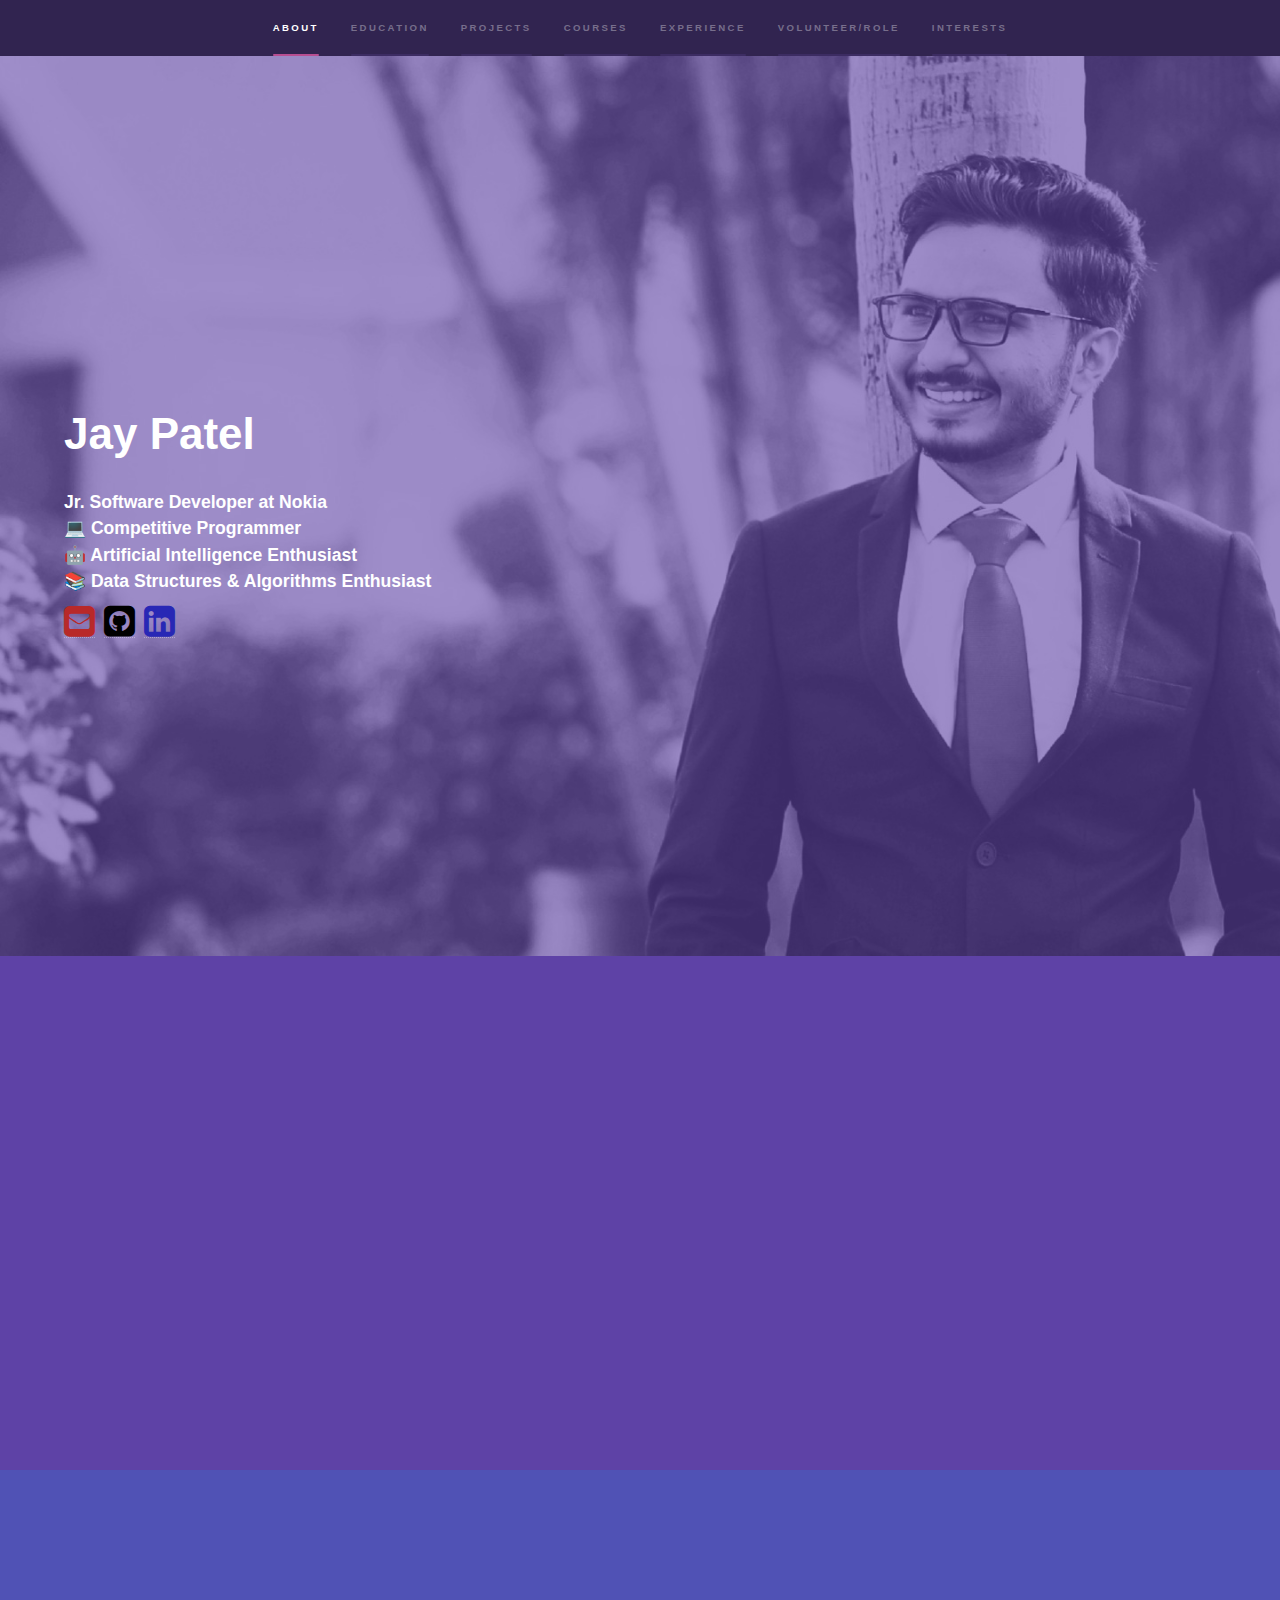
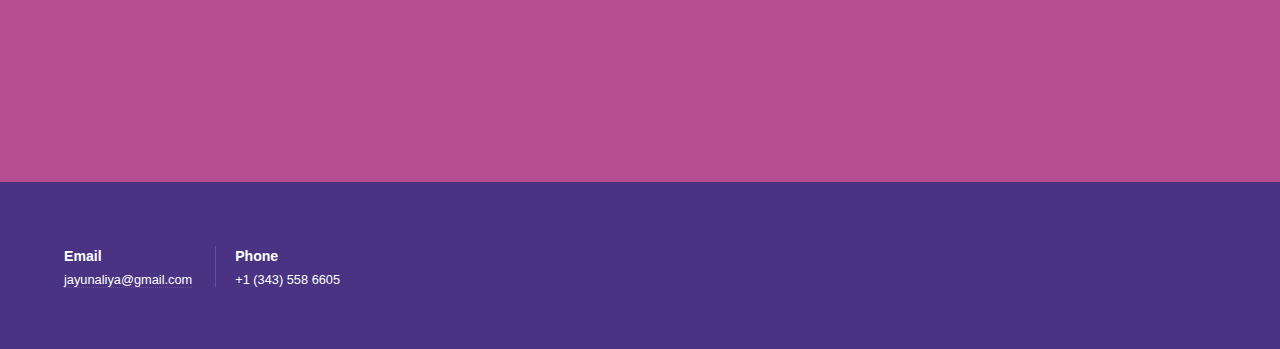
<file: index.html>
<!DOCTYPE HTML>
<html>

<head>
	<title>Jay Patel - Portfolio</title>
	<meta charset="utf-8" />
	<meta name="title" property="og:title" content="Jay Patel's Portfolio">
	<meta property="og:type" content="Website">
	<meta name="image" property="og:image" content="https://i.imgur.com/3pm0kuc.png">
	<meta name="description" property="og:description"
		content="This is the Website for Jay Patel's Portfolio. Describes all about Jay Patel and his passion towards learning about Computer Science and Engineering. GitHub is used to publish this site. Jay Patel 07 Portfolio, Jack Portfolio, Jay Patel Portfolio, Jack 07 Portfolio, Jay Chetan Patel Portfolio Website ">
	<meta name="author" content="Jay Patel">
	<meta name="viewport" content="width=device-width, initial-scale=1, user-scalable=no" />
	<meta name="google-site-verification" content="whkKDbLlK1SXu4z_d0JpOSmaoQ_s_JD3eCW6ClsEwMo" />
	<link rel="stylesheet" href="assets/css/main.css" />
	<link rel="icon" href="jay.jpg" type="image/jpg" sizes="13x16">
	<link rel="stylesheet" href="https://cdnjs.cloudflare.com/ajax/libs/font-awesome/4.7.0/css/font-awesome.min.css">
	<noscript>
		<link rel="stylesheet" href="assets/css/noscript.css" />
	</noscript>
</head>

<body class="is-preload">

	<!-- Sidebar -->
	<section id="sidebar">
		<div class="inner">
			<nav>
				<ul>
					<li><a href="#intro">About</a></li>
					<li><a href="#five">Education</a></li>
					<li><a href="#one">Projects</a></li>
					<li><a href="#two">Courses</a></li>
					<li><a href="#three">Experience</a></li>
					<li><a href="#four">Volunteer/Role</a></li>
					<li><a href="#six">Interests</a></li>
				</ul>
			</nav>
		</div>
	</section>

	<!-- Wrapper -->
	<div id="wrapper">

		<!-- Intro -->
		<section id="intro" class="wrapper style1 fullscreen fade-up">
			<div class="inner">
				<h1>Jay Patel</h1>
				<h3>Jr. Software Developer at Nokia <br>💻 Competitive Programmer <br>🤖 Artificial Intelligence Enthusiast <br>📚 Data Structures & Algorithms Enthusiast</h3>
				<a href="mailto:jayunaliya@gmail.com"><i class="fa fa-envelope-square"
						style="font-size:36px;color:rgb(184, 41, 41);"></i></a>&nbsp;
				<a href="https://github.com/jay-patel-07"><i class="fa fa-github-square" style="font-size:36px; color:black"></i></a>&nbsp;
				<a href="https://www.linkedin.com/in/jay-chetan-patel"><i class="fa fa-linkedin-square"
						style="font-size:36px; color:rgb(40, 40, 181);"></i></a>
				
			</div>
		</section>
		<!-- educ -->
		<section id="five" class="wrapper style1 fade-up">
			<div class="inner">

				<div class="container">
					<div id="timeline-content">

						<ul class="timeline">
							<li class="event" data-date="65Million B.C.">
								<h3>University of Ottawa (uOttawa), Ottawa, Canada </h3>
								<h4>Master of Computer Science</h4>
								<p>September 2022 - April 2024 </p>
								<ul>
									<li>
										<b>CGPA: 9.30 / 10.00</b>
										
									</li>
									
								</ul>
							</li>
							<li class="event" data-date="65Million B.C.">
								<h3>Pandit Deendayal Energy University, Gandhinagar, India (formerly PDPU)</h3>
								<h4>B.Tech. in Computer Engineering </h4>
								<p>August 2018 - June 2022</p>
								<ul>
									
									<li>
										<b>CPI: 9.65 / 10.00</b>
										<br>
										<b>Completed Courses like:</b> Calculus, DBMS, Operating Systems, Data Structures & Algorithms,
										AI, ML, NLP, Computer Vision.
											</li>
								</ul>
							</li>
							</li>
						</ul>
					</div>
				</div>
		</section>

		<!-- One -->
		<section id="one" class="wrapper style2 spotlights">
			<!--<section>
				<div class="content">
					<div class="inner">
						<h2>Comparative Analysis of APDCBT vs DCT</h2>
						<p>Implemented and analysed various hybrid frequency domain techniques, especially APDCBT and
							DCT. <br> (Aug 2021 - Dec 2021)</p>
						<ul class="actions">
							<li><a href="dw.html" class="button">View Project</a></li>
						</ul>
					</div>
				</div>
			</section>-->
			<section>
				<div class="content">
					<div class="inner">
						<h2>Visualisation and Analysis of Meta-heuristic search algorithms for the ATSP</h2>
						<p>Applied First Ascent, Steepest Ascent Hill Climbing, Simulated Annealing, and Genetic Algorithm on Asymmetric Travelling Salesman Problem with 2-node transformation to compare the results.<br> (Sep 2022 - Dec 2022)</p>
						<ul class="actions">
							<li><a href="atsp.html" class="button">View Project</a></li>
						</ul>
					</div>
				</div>
			</section>
			
			<section>
				<div class="content">
					<div class="inner">
						<h2>Event Detection using Social Media (Twitter) Text</h2>
						<p>Incorporated text segmentation, bursty segment extraction, and clustering to summarize events.<br> (Sep 2022 - Dec 2022)</p>
						<ul class="actions">
							<li><a href="EventDetection.htm" class="button">View Project</a></li>
						</ul>
					</div>
				</div>
			</section>
			<section>
					<div class="content">
						<div class="inner">
							<h2>Online Chat App</h2>
							<p>Engineered real-time MERN chat app with authentication, group/individual messaging, and live updates using Socket.IO.<br> (Jul 2022 - Aug 2022)</p>
							<ul class="actions">
								<li><a href="chatapp.html" class="button">View Project</a></li>
							</ul>
						</div>
					</div>
				</section>
			
				<section>
				<div class="content">
					<div class="inner">
						<h2>Home Automation Using Hand Gestures</h2>
						<p>Made to ease the life of disabled people, as the user can switch on/off the electrical
							appliances in the home by showing the specific gestures.<br> (Jul 2021 - Oct 2021)</p>
						<ul class="actions">
							<li><a href="iot.html" class="button">View Project</a></li>
						</ul>
					</div>
				</div>
			</section>

			<section>
				<div class="content">
					<div class="inner">
						<h2>Handwritten ⇔ Text Conversion</h2>
						<p>Converts human handwriting to text by using trained CNN model; while for the other version,
							text can be transformed to handwritten form with the help of JavaScript.<br> (Jan 2021 - Apr
							2021)</p>
						<ul class="actions">
							<li><a href="Text&Hand.html" class="button">View Project</a></li>
						</ul>
					</div>
				</div>
			</section>


			<section>
				<div class="content">
					<div class="inner">
						<h2>Visualization of OS Algorithms</h2>
						<p>Implementation of Page Replacement and Disk Scheduling Algorithms used in Operating
							Systems.<br> (Aug 2020 - Dec 2020)</p>
						<ul class="actions">
							<li><a href="OS.html" class="button">View Project</a></li>
						</ul>
					</div>
				</div>
			</section>
			<section>
				<div class="content">
					<div class="inner">
						<h2>Lake City Data Collector</h2>
						<p>It is the website of society named Avadh Lake City, Surat, India. Mainly used to fetch the
							data (like phone number, DOB, Blood Group, and many more) of all the people who are
							currently present in the society.<br> (Aug 2020 - Dec 2020)</p>
						<ul class="actions">
							<li><a href="LakeCity.html" class="button">View Project</a></li>
						</ul>
					</div>
				</div>
			</section>
			<section>
				<div class="content">
					<div class="inner">
						<h2>Shortest Path Finding Visualizer</h2>
						<p>An application of unweighted Dijkstra's Algorithm. It visualizes the shortest path between
							the start and end points, even though there are walls in the middle.<br> (Jun 2020 - Jun
							2020)</p>
						<ul class="actions">
							<li><a href="PathFinder.html" class="button">View Project</a></li>
						</ul>
					</div>
				</div>
			</section>
		</section>

		<!-- Two -->
		<section id="two" class="wrapper style3 fade-up">
			<div class="inner">
				<div class="features">
					<section>
						<span class="icon solid major fa-code"></span>
						<h3>Software Engineering Virtual Experience</h3>
						<p> An online course on Forage offered by JPMorgan Chase & Co. <br>(Dec 2021 - Dec 2021) <br><a
								href="https://insidesherpa.s3.amazonaws.com/completion-certificates/J.P.%20Morgan/R5iK7HMxJGBgaSbvk_JPMorgan%20Chase_u5boDPS8rBBArS6Re_1640250206587_completion_certificate.pdf">
								View Certificate </a></p>
					</section>
					<section>
						<span class="icon solid major fa-code"></span>
						<h3>Algorithmic Toolbox</h3>
						<p> An online course on Coursera offered by UC San Diego. <br>(Sep 2021 - Aug 2021) <br><a
								href="https://coursera.org/share/c74d96be9af952948fd66ec2e6498aef"> View Certificate
							</a></p>
					</section>

					<section>
						<span class="icon solid major fa-code"></span>
						<h3>Data Structures</h3>
						<p>An online course on Coursera offered by UC San Diego. <br>(Aug 2021 - Aug 2021) <br><a
								href="https://coursera.org/share/6fb0b3cf10fd6d565e24f7bb174eceee"> View Certificate
							</a></p>
					</section>

					<section>
						<span class="icon solid major fa-code"></span>
						<h3>The Joy of Computing using Python</h3>
						<p>NPTEL online course offered by Indian Institute of Technology (IIT), Madras, India. <br>(Jan
							2020 - Apr 2020) <br><a
								href="https://nptel.ac.in/noc/Ecertificate/?q=NPTEL20CS35S1PC176625"> View Certificate
							</a></p>
					</section>
					<section>
						<span class="icon solid major fa-code-branch"></span>
						<h3>Internet of Things (IoT)</h3>
						<p>An offline capsule course offered at Pandit Deendayal Energy University (PDEU), Gandhinagar,
							India. <br>(Nov 2019 - Nov 2019) <br><a href="Files/iot.pdf"> View Certificate </a></p>
					</section>
					<section>
						<span class="icon solid major fa-database"></span>
						<h3>Standard Query Language (SQL)</h3>
						<p>An online course offered by Stanford University, USA. <br> (Nov 2019 - Nov 2019)<br><a
								href="Files/sql.jpg"> View Certificate </a></p>
					</section>

				</div>
			</div>
		</section>

		<!-- Three -->
		<section id="three" class="wrapper style1 fade-up">
			<div class="inner">
				<div class="table-wrapper">
					<table>
						<thead>
							<tr>
								<th>Title</th>
								<th>Organization</th>
								<th>Duration</th>
							</tr>
						</thead>
						<tbody>
							<tr>
								<td>Jr. Software Developer</td>
								<td>Nokia, Ottawa, Canada</td>
								<td>Jun 2024 - Present</td>
							</tr>
							<tr>
								<td>Software Developer CO-OP/Intern</td>
								<td>Nokia, Ottawa, Canada</td>
								<td>Sep 2023 - Apr 2024</td>
							</tr>
							<tr>
								<td>Research Assistant (CO-OP)</td>
								<td>The Lessard Lab (University of Ottawa), Ottawa, Canada</td>
								<td>Apr 2023 - Aug 2023</td>
							</tr>
							<tr>
								<td>Full Stack Java Developer Intern</td>
								<td>Finlogic Technologies Pvt. Ltd. (NJ Group), Surat, India</td>
								<td>Jan 2022 - May 2022</td>
							</tr>
							<tr>
								<td>Research Intern</td>
								<td>Pandit Deendayal Energy University, Gandhinagar, India</td>
								<td>Aug 2021 - Dec 2021</td>
							</tr>
							<tr>
								<td>Software Developer Intern <br></td>
								<td>OpsHub Technologies Pvt. Ltd., Ahmedabad, India</td>
								<td>May 2021 - Jul 2021</td>
							</tr>
						</tbody>
					</table>
				</div>
			</div>
		</section>

		<!-- four -->
		<section id="four" class="wrapper style2 fade-up">
			<div class="inner">
				<div class="table-wrapper">
					<table>
						<thead>
							<tr>
								<th>Title</th>
								<th>Organization</th>
								<th>Duration</th>
							</tr>
						</thead>
						<tbody>
							<tr>
								<td>Core Committee - Logistic Head</td>
								<td>CUBE-i-CULT - The Cubing Club of PDEU</td>
								<td>Jul 2019 - May 2021</td>
							</tr>
							<tr>
								<td>Civic & Social Services Intern</td>
								<td>Diwaliben Trust, Surat, India</td>
								<td>Jun 2019 - Jun 2019</td>
							</tr>
							<tr>
								<td>Member</td>
								<td>Computer Society of India (CSI)</td>
								<td>Sep 2018 - May 2022</td>
							</tr>
						</tbody>
					</table>
				</div>
			</div>
		</section>
		<!-- six -->
		<section id="six" class="wrapper style3 fade-up">
			<div class="inner">
				<ul>
					<h4> Speed Cubing </h4>
					<ul>
						<li> Official record of 15.93 seconds (single) and 18.37 seconds (average) with 1403 NR</li>
						<li> WCA ID: <a href="https://www.worldcubeassociation.org/persons/2019PATE13">2019PATE13</a>
						</li>
					</ul>
					<h4> Sports </h4>
					<ul>
						<li> Table Tennis </li>
						<li> Cricket </li>
					</ul>
					<h4> Competitive Programming </h4>
					<ul>
						<li> Ranked 751<sup>th</sup> in Google Kick-Start Round-G 2020 (Username: <a
								href="https://codingcompetitions.withgoogle.com/kickstart/certificate/summary/000000000019ffc6">jack07</a>)
						</li>
						<li> Advanced till Round-2 (among top 4500 coders in the world) in Google Code Jam 2021
							(Username: <a
								href="https://codingcompetitions.withgoogle.com/codejam/certificate/summary/00000000004360f1">
								jack07</a>) </li>
					</ul>
				</ul>
			</div>
		</section>
		<!-- Footer -->
		<footer id="footer" class="wrapper style1-alt">
			<div class="inner">
				<ul class="menu">
					<li>
						<h3>Email</h3>
						<a href="mailto:jayunaliya@gmail.com" style="color: white">jayunaliya@gmail.com</a>
					</li>
					<li>
						<h3>Phone</h3>
						<span style="color: white">+1 (343) 558 6605</span>
					</li>
				</ul>
			</div>
		</footer>

		<!-- Scripts -->
		<script src="assets/js/jquery.min.js"></script>
		<script src="assets/js/jquery.scrollex.min.js"></script>
		<script src="assets/js/jquery.scrolly.min.js"></script>
		<script src="assets/js/browser.min.js"></script>
		<script src="assets/js/breakpoints.min.js"></script>
		<script src="assets/js/util.js"></script>
		<script src="assets/js/main.js"></script>

</body>

</html>
</file>
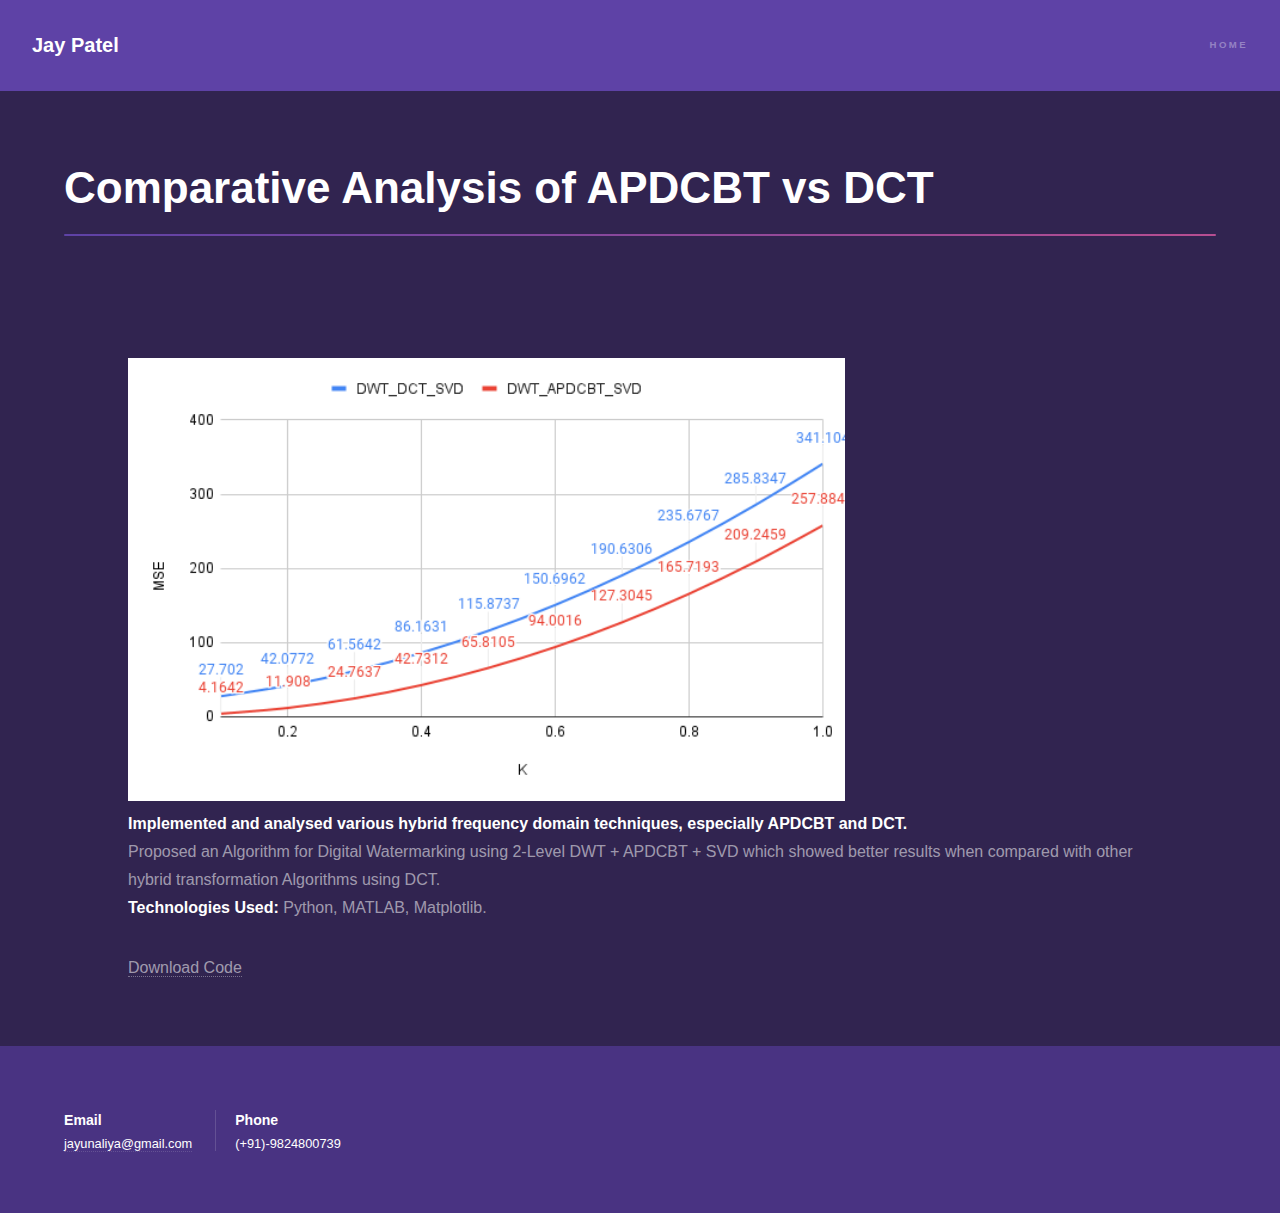
<file: dw.html>
<!DOCTYPE HTML>
<html>
	<head>
		<title>Comparative Analysis of APDCBT vs DCT</title>
		<meta charset="utf-8" />
		<meta name="viewport" content="width=device-width, initial-scale=1, user-scalable=no" />
		<link rel="stylesheet" href="assets/css/main.css" />
		<noscript><link rel="stylesheet" href="assets/css/noscript.css" /></noscript>
		<link rel="icon" href="jay.jpg" type="image/jpg" sizes="13x16">
	</head>
	<body class="is-preload">

		<!-- Header -->
			<header id="header">
				<a href="index.html" class="title">Jay Patel</a>
				<nav>
					<ul>
						<li><a href="index.html">Home</a></li>
					</ul>
				</nav>
			</header>

		<!-- Wrapper -->
			<div id="wrapper">
				<section id="main" class="wrapper">
					<div class="inner">
						<h1 class="major">Comparative Analysis of APDCBT vs DCT</h1>

				<!-- Main -->
					<section id="main" class="wrapper">
						<div class="inner">
							<img src="images/dwtsvdmse2.png" style="justify-content: center" width="70%" height="70%"> </img>
								
							<div style="display: flex">
								
								<p>
									 <b>Implemented and analysed various hybrid frequency domain techniques, especially APDCBT and DCT.     </b>
									<br> Proposed an Algorithm for Digital Watermarking using 2-Level DWT + APDCBT + SVD which showed better results when compared with other hybrid transformation Algorithms using DCT.
									<br>
									<b> Technologies Used:</b> Python, MATLAB, Matplotlib.
								</p>
							</div>
							<a href="https://github.com/jay-patel-07/Comparative_Analysis_APDCBT_vs_DCT" download> Download Code </a>
						</div>
					</section>

			</div>
	<!-- Footer -->
			<footer id="footer" class="wrapper style1-alt">
				<div class="inner">
					<ul class="menu">
						<li>
							<h3>Email</h3>
							<a href="mailto:jayunaliya@gmail.com" style="color: white">jayunaliya@gmail.com</a>
						</li>
						<li>
							<h3>Phone</h3>
							<span style="color: white">(+91)-9824800739</span>
						</li>					
					</ul>
				</div>
			</footer>

		<!-- Scripts -->
			<script src="assets/js/jquery.min.js"></script>
			<script src="assets/js/jquery.scrollex.min.js"></script>
			<script src="assets/js/jquery.scrolly.min.js"></script>
			<script src="assets/js/browser.min.js"></script>
			<script src="assets/js/breakpoints.min.js"></script>
			<script src="assets/js/util.js"></script>
			<script src="assets/js/main.js"></script>

	</body>
</html>
</file>
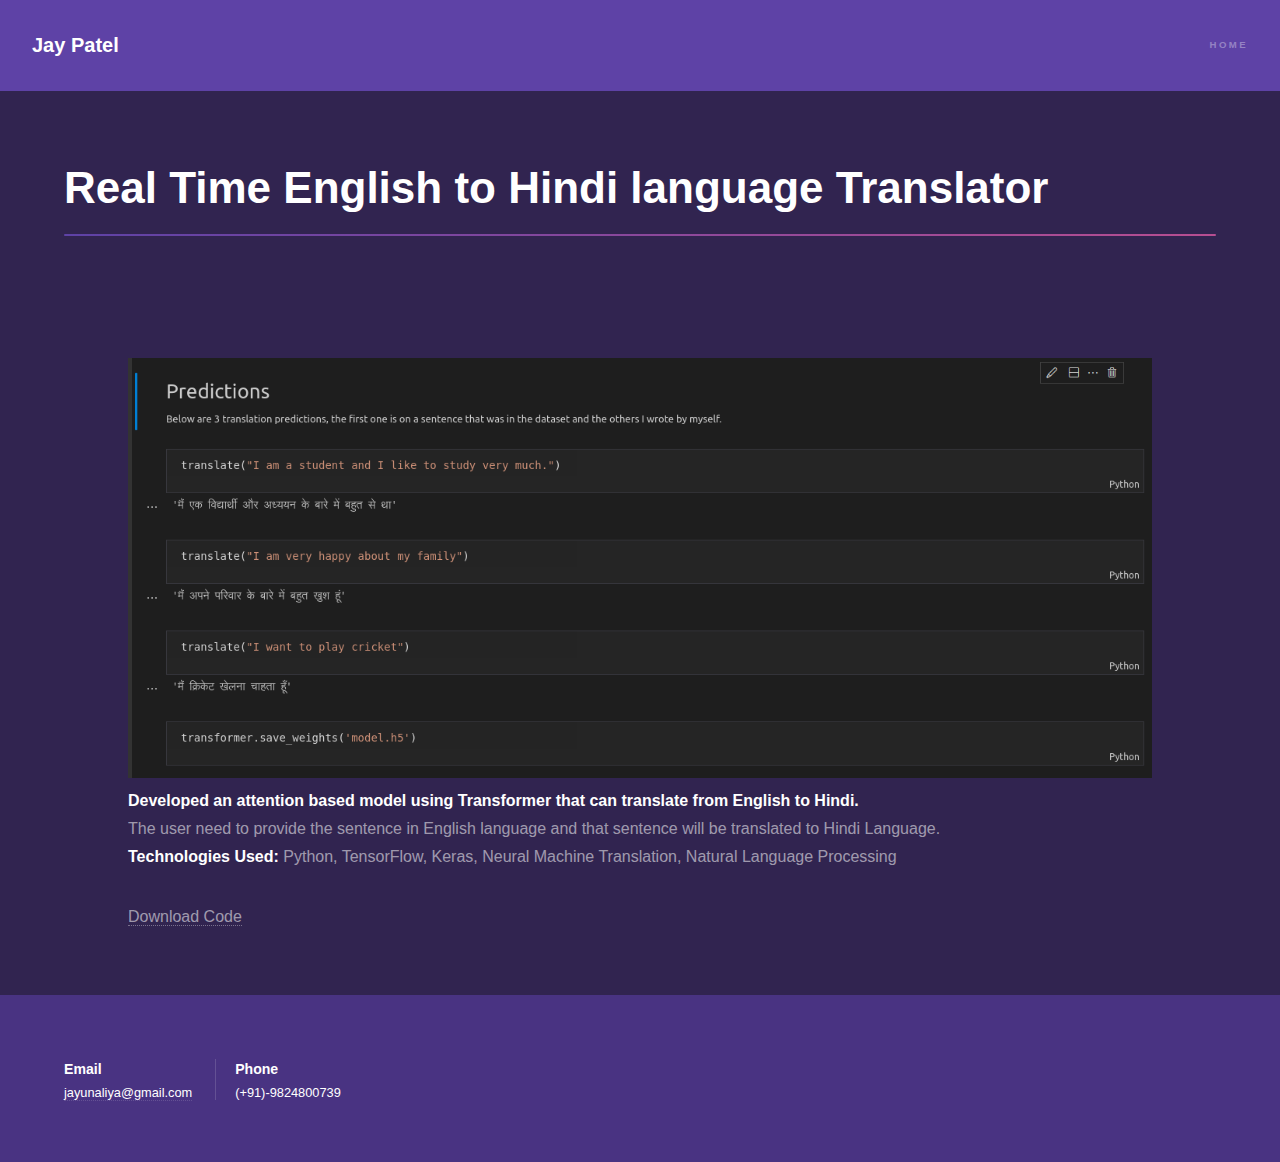
<file: eng-hindi.html>
<!DOCTYPE HTML>
<html>
	<head>
		<title>Real Time English to Hindi language Translator</title>
		<meta charset="utf-8" />
		<meta name="viewport" content="width=device-width, initial-scale=1, user-scalable=no" />
		<link rel="stylesheet" href="assets/css/main.css" />
		<noscript><link rel="stylesheet" href="assets/css/noscript.css" /></noscript>
		<link rel="icon" href="jay.jpg" type="image/jpg" sizes="13x16">
	</head>
	<body class="is-preload">

		<!-- Header -->
			<header id="header">
				<a href="index.html" class="title">Jay Patel</a>
				<nav>
					<ul>
						<li><a href="index.html">Home</a></li>
					</ul>
				</nav>
			</header>

		<!-- Wrapper -->
			<div id="wrapper">
				<section id="main" class="wrapper">
					<div class="inner">
						<h1 class="major">Real Time English to Hindi language Translator</h1>

				<!-- Main -->
					<section id="main" class="wrapper">
						<div class="inner">
							<img src="images/Eng-Hindi.png" style="justify-content: center" width="100%" height="100%"> </img>
								
							<div style="display: flex">
								
								<p>
									 <b>Developed an attention based model using Transformer that can translate from English to Hindi. </b>
									<br> The user need to provide the sentence in English language and that sentence will be translated to Hindi Language.
									<br>
									<b> Technologies Used:</b> Python, TensorFlow, Keras, Neural Machine Translation, Natural Language Processing 
								</p>
							</div>
							<a href="https://github.com/jay-patel-07/English_To_Hindi_Translator" download> Download Code </a>
						</div>
					</section>

			</div>
	<!-- Footer -->
			<footer id="footer" class="wrapper style1-alt">
				<div class="inner">
					<ul class="menu">
						<li>
							<h3>Email</h3>
							<a href="mailto:jayunaliya@gmail.com" style="color: white">jayunaliya@gmail.com</a>
						</li>
						<li>
							<h3>Phone</h3>
							<span style="color: white">(+91)-9824800739</span>
						</li>					
					</ul>
				</div>
			</footer>

		<!-- Scripts -->
			<script src="assets/js/jquery.min.js"></script>
			<script src="assets/js/jquery.scrollex.min.js"></script>
			<script src="assets/js/jquery.scrolly.min.js"></script>
			<script src="assets/js/browser.min.js"></script>
			<script src="assets/js/breakpoints.min.js"></script>
			<script src="assets/js/util.js"></script>
			<script src="assets/js/main.js"></script>

	</body>
</html>
</file>
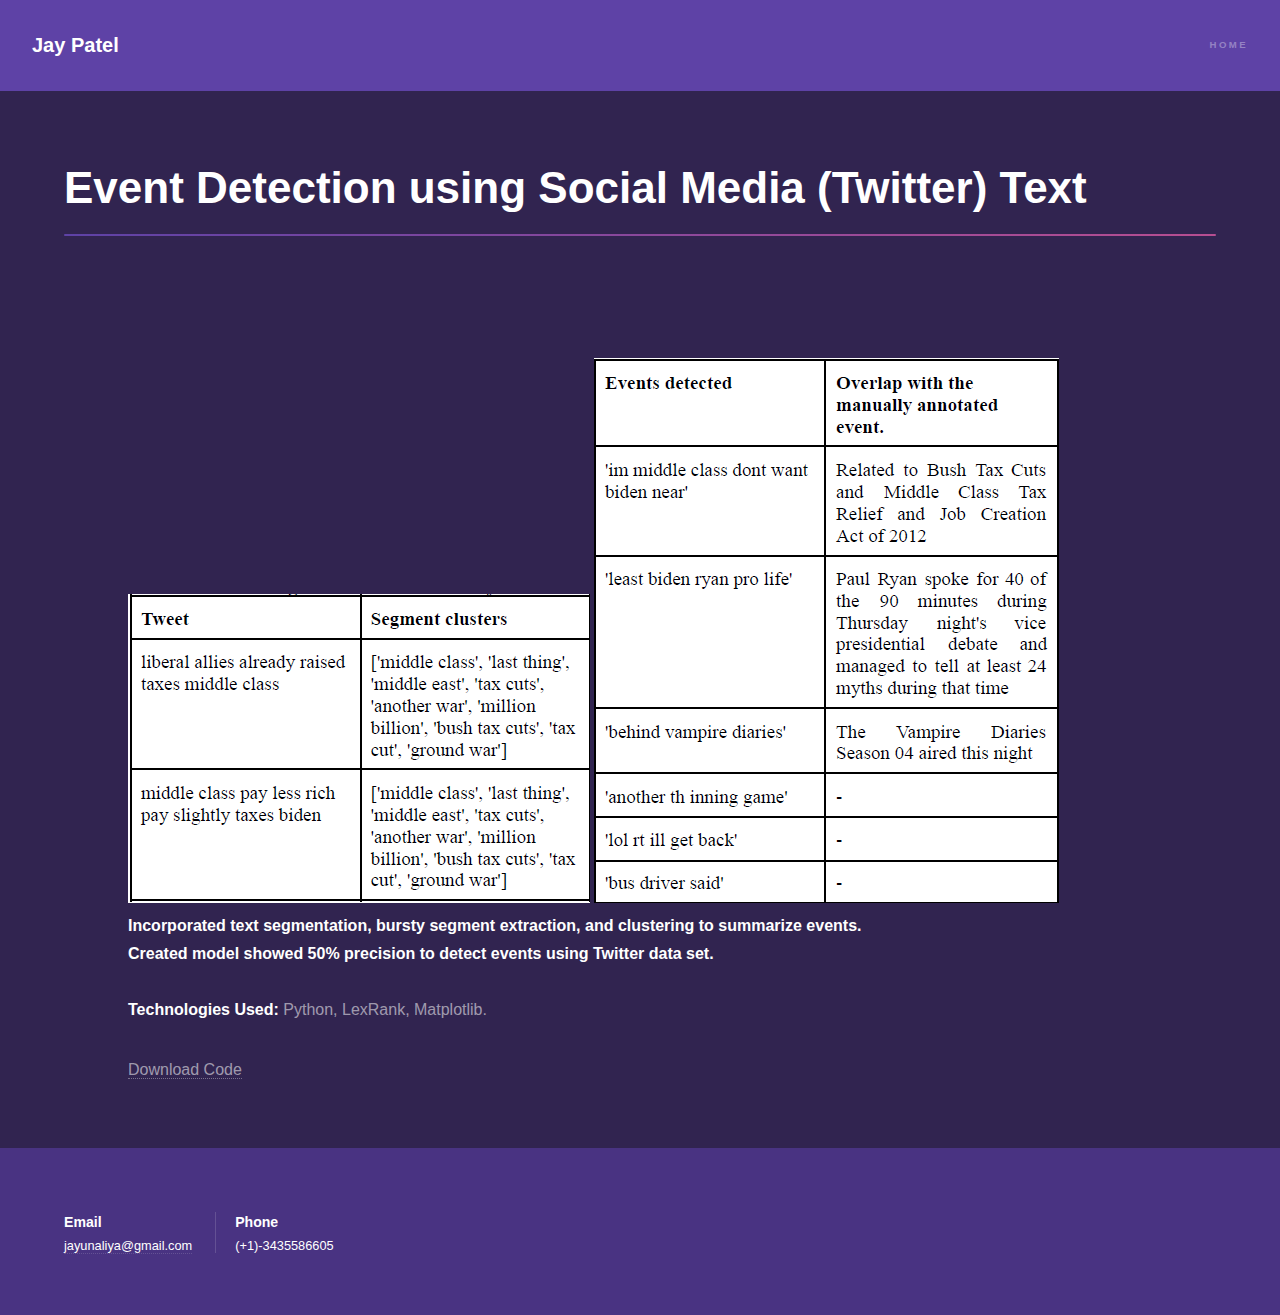
<file: EventDetection.htm>
<!DOCTYPE HTML>
<html>
	<head>
		<title>Visualisation and Analysis of Meta-heuristic search algorithms for the ATSP</title>
		<meta charset="utf-8" />
		<meta name="viewport" content="width=device-width, initial-scale=1, user-scalable=no" />
		<link rel="stylesheet" href="assets/css/main.css" />
		<noscript><link rel="stylesheet" href="assets/css/noscript.css" /></noscript>
		<link rel="icon" href="jay.jpg" type="image/jpg" sizes="13x16">
	</head>
	<body class="is-preload">

		<!-- Header -->
			<header id="header">
				<a href="index.html" class="title">Jay Patel</a>
				<nav>
					<ul>
						<li><a href="index.html">Home</a></li>
					</ul>
				</nav>
			</header>

		<!-- Wrapper -->
			<div id="wrapper">
				<section id="main" class="wrapper">
					<div class="inner">
						<h1 class="major">Event Detection using Social Media (Twitter) Text</h1>

				<!-- Main -->
					<section id="main" class="wrapper">
						<div class="inner">
							<img src="images/tweetDetect1.png" > </img>
							<img src="images/tweetDetect2.png"> </img>
								
							<div style="display: flex">
								
								<p>
									 <b>Incorporated text segmentation, bursty segment extraction, and clustering to summarize events.     </b>
                                     <br>
                                     <b> Created model showed 50% precision to detect events using Twitter data set.</b>
									<br> 
                                    <br>
									<b> Technologies Used:</b> Python, LexRank, Matplotlib.
								</p>
							</div>
							<a href="https://github.com/jainam2718/Twitter_Event_Detector" download> Download Code </a>
						</div>
					</section>

			</div>
	<!-- Footer -->
			<footer id="footer" class="wrapper style1-alt">
				<div class="inner">
					<ul class="menu">
						<li>
							<h3>Email</h3>
							<a href="mailto:jayunaliya@gmail.com" style="color: white">jayunaliya@gmail.com</a>
						</li>
						<li>
							<h3>Phone</h3>
							<span style="color: white">(+1)-3435586605</span>
						</li>					
					</ul>
				</div>
			</footer>

		<!-- Scripts -->
			<script src="assets/js/jquery.min.js"></script>
			<script src="assets/js/jquery.scrollex.min.js"></script>
			<script src="assets/js/jquery.scrolly.min.js"></script>
			<script src="assets/js/browser.min.js"></script>
			<script src="assets/js/breakpoints.min.js"></script>
			<script src="assets/js/util.js"></script>
			<script src="assets/js/main.js"></script>

	</body>
</html>
</file>
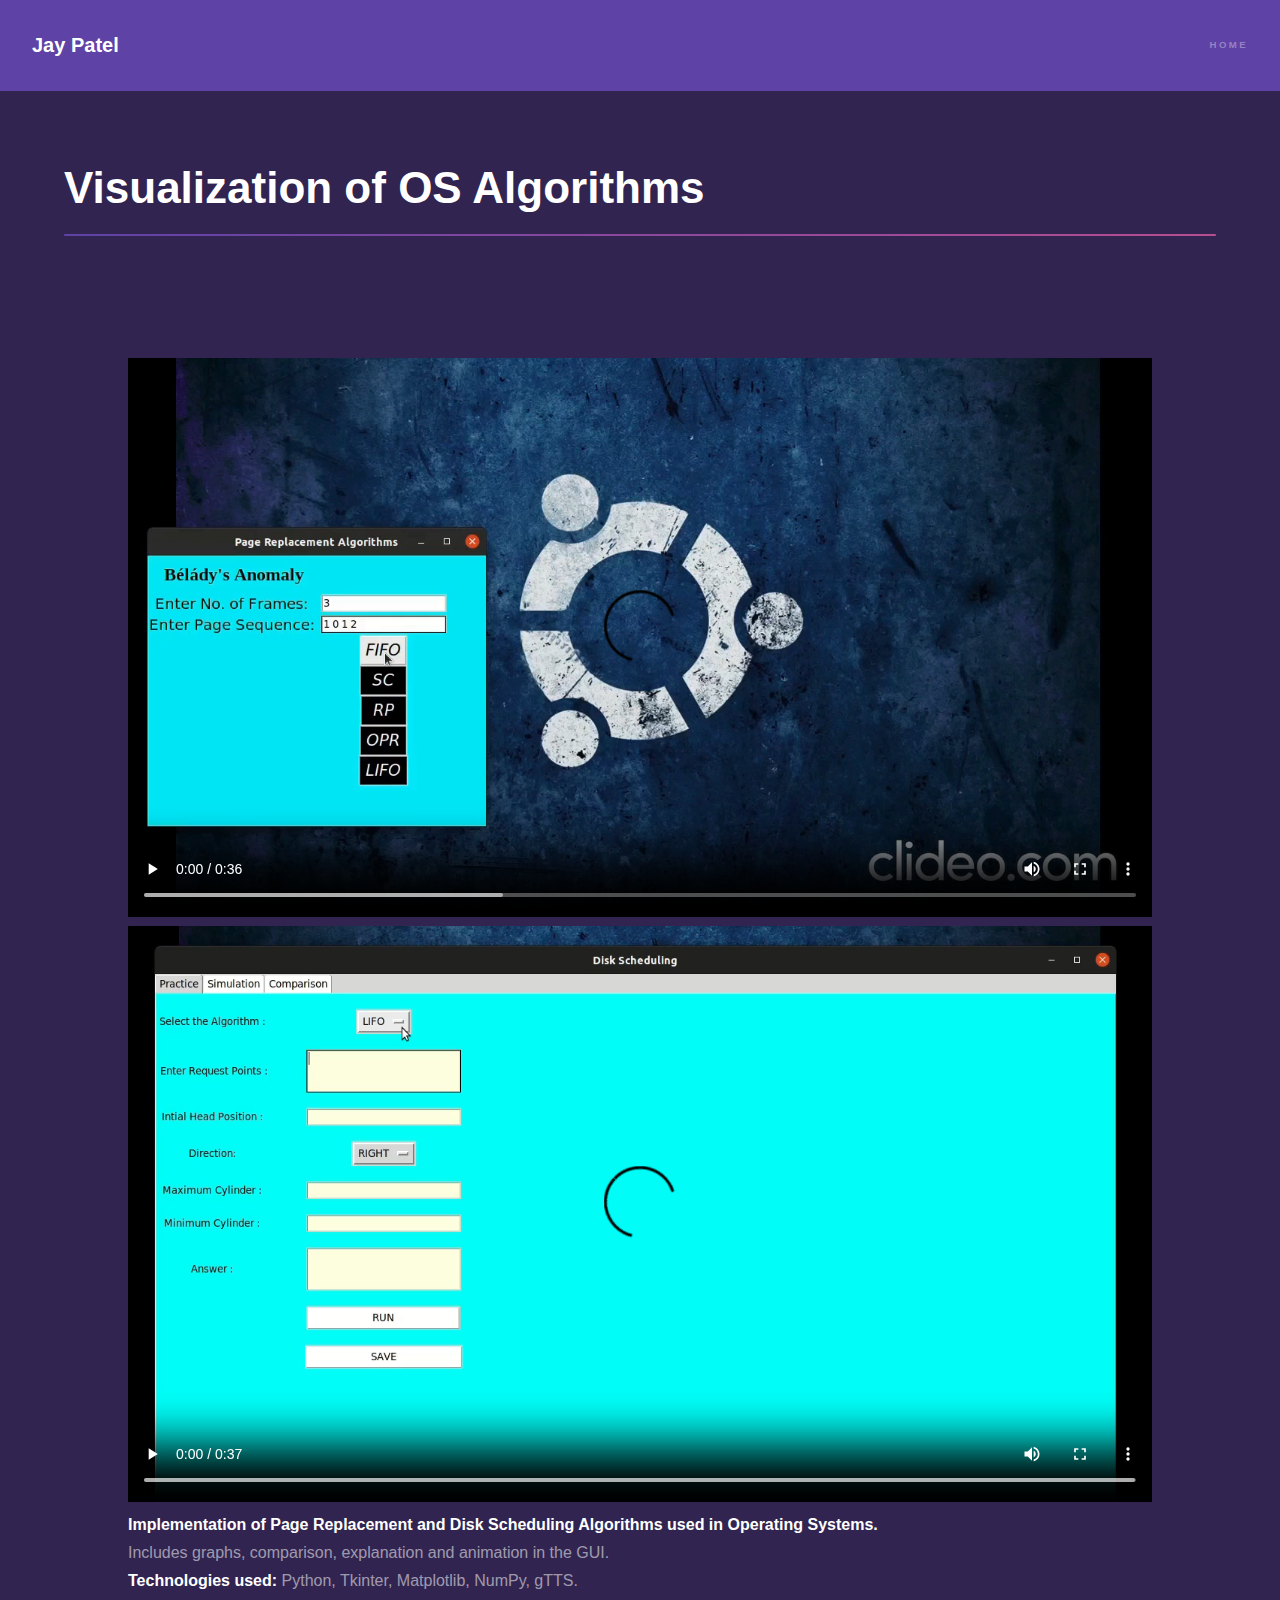
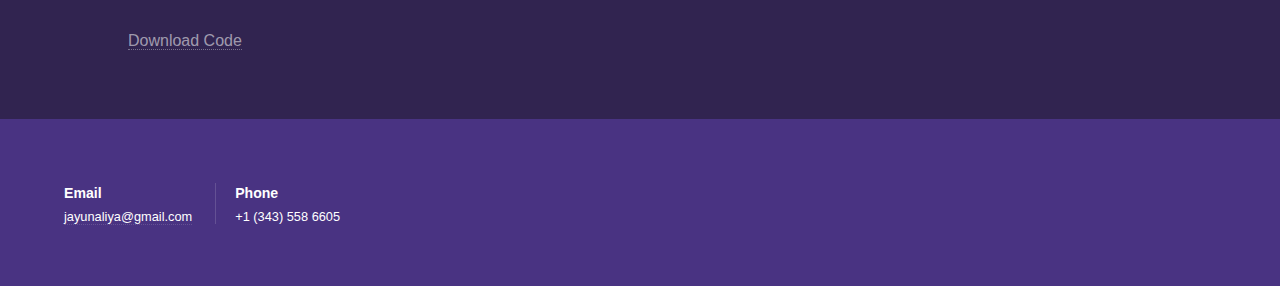
<file: OS.html>
<!DOCTYPE HTML>
<html>
	<head>
		<title>Visualization of OS Algorithms</title>
		<meta charset="utf-8" />
		<meta name="viewport" content="width=device-width, initial-scale=1, user-scalable=no" />
		<link rel="stylesheet" href="assets/css/main.css" />
		<noscript><link rel="stylesheet" href="assets/css/noscript.css" /></noscript>
		<link rel="icon" href="jay.jpg" type="image/jpg" sizes="13x16">
	</head>
	<body class="is-preload">

		<!-- Header - Jay-->
			<header id="header">
				<a href="index.html" class="title">Jay Patel</a>
				<nav>
					<ul>
						<li><a href="index.html">Home</a></li>
					</ul>
				</nav>
			</header>

		<!-- Wrapper -->
			<div id="wrapper">
				<section id="main" class="wrapper">
					<div class="inner">
						<h1 class="major">Visualization of OS Algorithms</h1>
				<!-- Main -->
					<section id="main" class="wrapper">
						<div class="inner">
							<video style="justify-content: center" width="100%" height="100%" controls>
								<source src="images/os.mp4" type="video/mp4">
								Your browser does not support the video tag.
							</video>
							<video style="justify-content: center" width="100%" height="100%" controls>
								<source src="images/os2.mp4" type="video/mp4">
								Your browser does not support the video tag.
							</video>
							<p><b>Implementation of Page Replacement and Disk Scheduling Algorithms used in Operating Systems.</b> <br>
							Includes graphs, comparison, explanation and animation in the GUI. <br>
							<b>Technologies used:</b> Python, Tkinter, Matplotlib, NumPy, gTTS.</p>
							<a href="https://github.com/jay-patel-07/Visualization_Of_OS_Algorithms" download> Download Code </a>
						</div>
					</section>

			</div>
	<!-- Footer -->
			<footer id="footer" class="wrapper style1-alt">
				<div class="inner">
					<ul class="menu">
						<li>
							<h3>Email</h3>
							<a href="mailto:jayunaliya@gmail.com" style="color: white">jayunaliya@gmail.com</a>
						</li>
						<li>
							<h3>Phone</h3>
							<span style="color: white">+1 (343) 558 6605</span>
						</li>					
					</ul>
				</div>
			</footer>

		<!-- Scripts -->
			<script src="assets/js/jquery.min.js"></script>
			<script src="assets/js/jquery.scrollex.min.js"></script>
			<script src="assets/js/jquery.scrolly.min.js"></script>
			<script src="assets/js/browser.min.js"></script>
			<script src="assets/js/breakpoints.min.js"></script>
			<script src="assets/js/util.js"></script>
			<script src="assets/js/main.js"></script>

	</body>
</html>
</file>
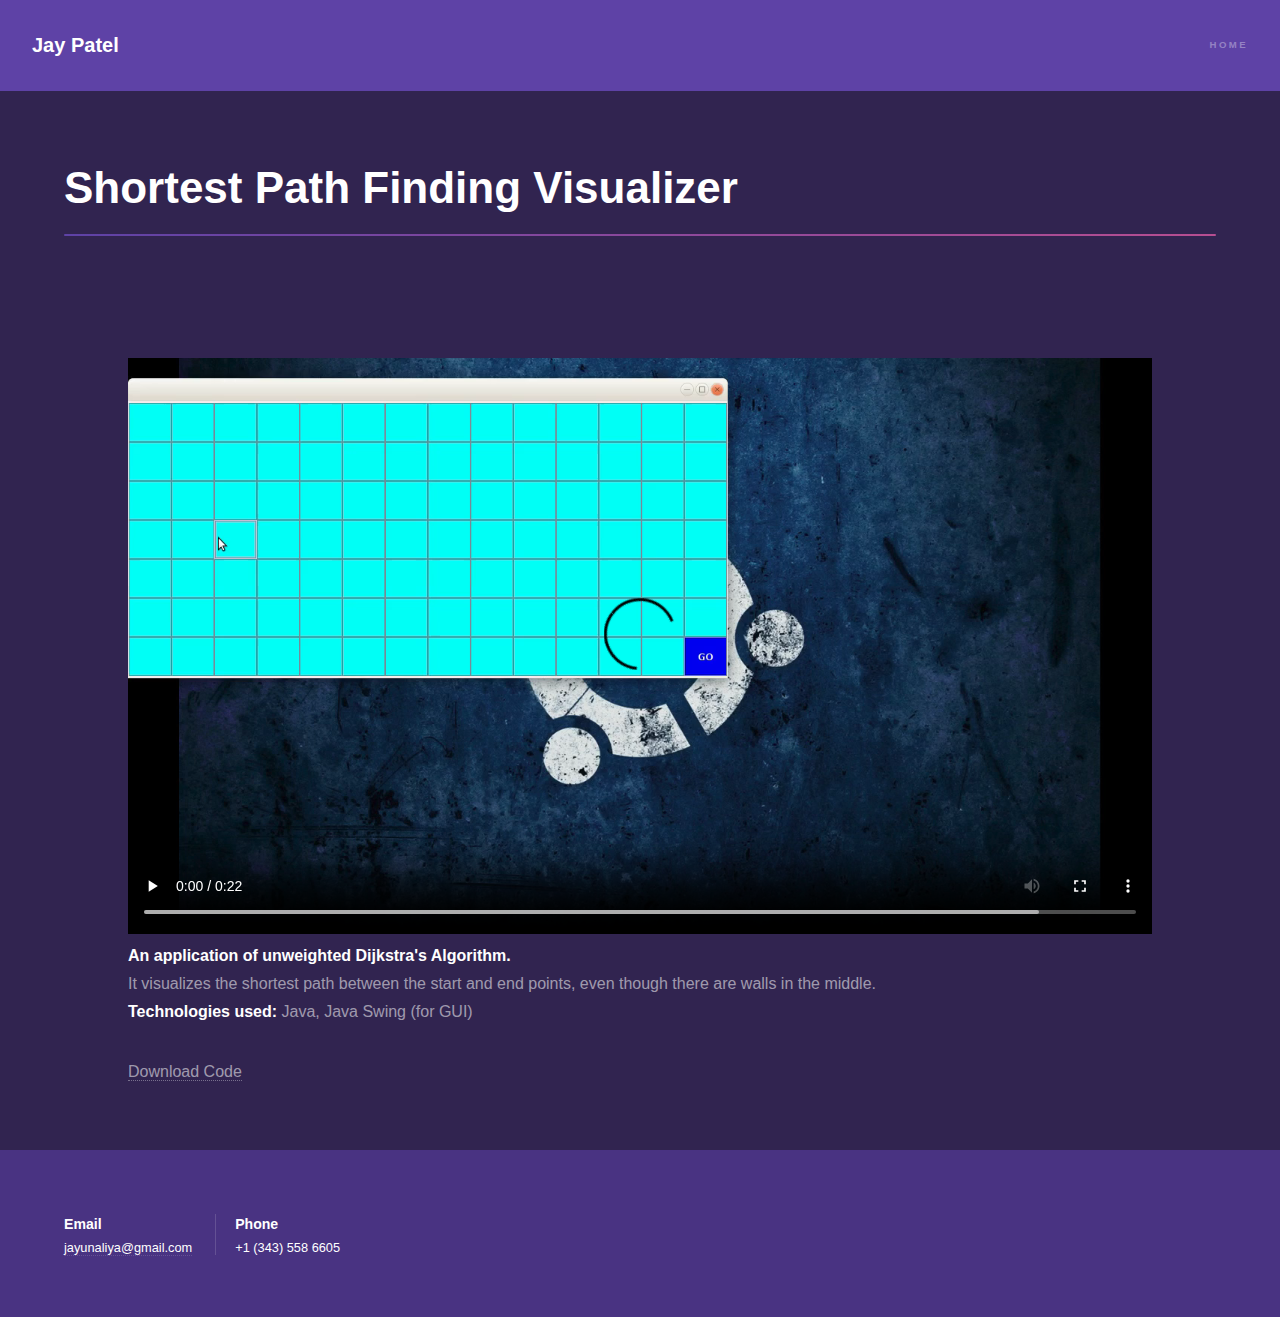
<file: PathFinder.html>
<!DOCTYPE HTML>
<html>
	<head>
		<title>Shortest Path Finding Visualizer</title>
		<meta charset="utf-8" />
		<meta name="viewport" content="width=device-width, initial-scale=1, user-scalable=no" />
		<link rel="stylesheet" href="assets/css/main.css" />
		<noscript><link rel="stylesheet" href="assets/css/noscript.css" /></noscript>
		<link rel="icon" href="jay.jpg" type="image/jpg" sizes="13x16">
	</head>
	<body class="is-preload">

		<!-- Header -->
			<header id="header">
				<a href="index.html" class="title">Jay Patel</a>
				<nav>
					<ul>
						<li><a href="index.html">Home</a></li>
					</ul>
				</nav>
			</header>

		<!-- Wrapper -->
			<div id="wrapper">
				<section id="main" class="wrapper">
					<div class="inner">
						<h1 class="major">Shortest Path Finding Visualizer</h1>
				<!-- Main -->
					<section id="main" class="wrapper">
						<div class="inner">
							<video style="justify-content: center" width="100%" height="100%" controls>
								<source src="images/PathFinder.mp4" type="video/mp4">
								Your browser does not support the video tag.
							</video>
							<p><b>An application of unweighted Dijkstra's Algorithm.</b> <br>It visualizes the shortest path between the start and end points, even though there are walls in the middle.<br>
							<b>Technologies used:</b> Java, Java Swing (for GUI)</p>
							<a href="https://github.com/jay-patel-07/Shortest_Path_Finding_Visualiser" download> Download Code </a>
						</div>
					</section>

			</div>
			
	<!-- Footer -->
			<footer id="footer" class="wrapper style1-alt">
				<div class="inner">
					<ul class="menu">
						<li>
							<h3>Email</h3>
							<a href="mailto:jayunaliya@gmail.com" style="color: white">jayunaliya@gmail.com</a>
						</li>
						<li>
							<h3>Phone</h3>
							<span style="color: white">+1 (343) 558 6605</span>
						</li>					
					</ul>
				</div>
			</footer>

		<!-- Scripts -->
			<script src="assets/js/jquery.min.js"></script>
			<script src="assets/js/jquery.scrollex.min.js"></script>
			<script src="assets/js/jquery.scrolly.min.js"></script>
			<script src="assets/js/browser.min.js"></script>
			<script src="assets/js/breakpoints.min.js"></script>
			<script src="assets/js/util.js"></script>
			<script src="assets/js/main.js"></script>

	</body>
</html>
</file>
<file: assets/css/noscript.css>
/*
	Hyperspace by HTML5 UP
	html5up.net | @ajlkn
	Free for personal and commercial use under the CCA 3.0 license (html5up.net/license)
*/

/* Spotlights */

	.spotlights > section > .image:before {
		opacity: 0 !important;
	}

	.spotlights > section > .content > .inner {
		-moz-transform: none !important;
		-webkit-transform: none !important;
		-ms-transform: none !important;
		transform: none !important;
		opacity: 1 !important;
	}

/* Wrapper */

	.wrapper > .inner {
		opacity: 1 !important;
		-moz-transform: none !important;
		-webkit-transform: none !important;
		-ms-transform: none !important;
		transform: none !important;
	}

/* Sidebar */

	#sidebar > .inner {
		opacity: 1 !important;
	}

	#sidebar nav > ul > li {
		-moz-transform: none !important;
		-webkit-transform: none !important;
		-ms-transform: none !important;
		transform: none !important;
		opacity: 1 !important;
	}
</file>
<file: assets/css/main.css>
@import url(fontawesome-all.min.css);


html, body, div, span, applet, object,
iframe, h1, h2, h3, h4, h5, h6, p, blockquote,
pre, a, abbr, acronym, address, big, cite,
code, del, dfn, em, img, ins, kbd, q, s, samp,
small, strike, strong, sub, sup, tt, var, b,
u, i, center, dl, dt, dd, ol, ul, li, fieldset,
form, label, legend, table, caption, tbody,
tfoot, thead, tr, th, td, article, aside,
canvas, details, embed, figure, figcaption,
footer, header, hgroup, menu, nav, output, ruby,
section, summary, time, mark, audio, video {
	margin: 0;
	padding: 0;
	border: 0;
	font-size: 100%;
	font: inherit;
	vertical-align: baseline;}

article, aside, details, figcaption, figure,
footer, header, hgroup, menu, nav, section {
	display: block;}

body {
	line-height: 1;
}

#img{
	height: 250px;
	width: 260px;
	border-radius: 50%;
	border: 5px solid white;
}
ol, ul {
	list-style: none;
}

blockquote, q {
	quotes: none;
}

	blockquote:before, blockquote:after, q:before, q:after {
		content: '';
		content: none;
	}

table {
	border-collapse: collapse;
	border-spacing: 0;
}

body {
	-webkit-text-size-adjust: none;
}

mark {
	background-color: transparent;
	color: inherit;
}

input::-moz-focus-inner {
	border: 0;
	padding: 0;
}

input, select, textarea {
	-moz-appearance: none;
	-webkit-appearance: none;
	-ms-appearance: none;
	appearance: none;
}

/* Basic */

	@-ms-viewport {
		width: device-width;
	}

	body {
		-ms-overflow-style: scrollbar;
	}

	@media screen and (max-width: 480px) {

		html, body {
			min-width: 320px;
		}

	}

	html {
		box-sizing: border-box;
	}

	*, *:before, *:after {
		box-sizing: inherit;
	}

	body {
		background: #312450;
	}

		body.is-preload *, body.is-preload *:before, body.is-preload *:after {
			-moz-animation: none !important;
			-webkit-animation: none !important;
			-ms-animation: none !important;
			animation: none !important;
			-moz-transition: none !important;
			-webkit-transition: none !important;
			-ms-transition: none !important;
			transition: none !important;
		}


@mixin tablet-and-up {
    @media screen and (min-width: 769px) { @content; }
}
@mixin mobile-and-up {
    @media screen and (min-width: 601px) { @content; }
}
@mixin tablet-and-down  {
    @media screen and (max-width: 768px) { @content; }
}
@mixin mobile-only {
    @media screen and (max-width: 600px) { @content; }
}



@mixin tablet-and-up {
    @media screen and (min-width: 769px) { @content; }
}
@mixin mobile-and-up {
    @media screen and (min-width: 601px) { @content; }
}
@mixin tablet-and-down  {
    @media screen and (max-width: 768px) { @content; }
}
@mixin mobile-only {
    @media screen and (max-width: 600px) { @content; }
}


.container ul, li{
  list-style: none;
  padding: 0;
}


.container h1{
  font-size: 1.1rem;
  font-family: sans-serif;
}
.sessions{
  margin-top: 2rem;
  border-radius: 12px;
  position: relative;
}
.container li.event{
  padding-bottom: 1.5rem;
  border-left: 1px solid #abaaed;
  position: relative;
  padding-left: 20px;
  margin-left: 10px;
  &:last-child{
    border: 0px;
    padding-bottom: 0;
  }
  &:before{
    content: '';
    width: 15px;
    height: 15px;
    background: white;
    border: 1px solid #4e5ed3;
    box-shadow: 3px 3px 0px #bab5f8;
    box-shadow: 3px 3px 0px #bab5f8;
    border-radius: 50%;
    position: absolute;
    left: -10px;
    top: 0px;
  }
}
.time{
  color: #2a2839;
  font-family: 'Poppins', sans-serif;
  font-weight: 500;
  @include mobile-and-up{
    font-size: .9rem;
  }
  @include mobile-only{
    margin-bottom: .3rem;
    font-size: 0.85rem;
  }

}
.container p{
  color: white;
  font-family: sans-serif;
  line-height: 1.5;
  margin-top:0.4rem;
  @include mobile-only{
    font-size: .9rem;
  }
}

/* Type */

	body, input, select, textarea {
		color: rgba(255, 255, 255, 0.55);
		font-family: Arial, Helvetica, sans-serif;
		font-size: 16.5pt;
		font-weight: normal;
		line-height: 1.75;
	}

		@media screen and (max-width: 1680px) {

			body, input, select, textarea {
				font-size: 13pt;
			}

		}

		@media screen and (max-width: 1280px) {

			body, input, select, textarea {
				font-size: 12pt;
			}

		}

		@media screen and (max-width: 360px) {

			body, input, select, textarea {
				font-size: 11pt;
			}

		}

	a {
		-moz-transition: color 0.2s ease, border-bottom-color 0.2s ease;
		-webkit-transition: color 0.2s ease, border-bottom-color 0.2s ease;
		-ms-transition: color 0.2s ease, border-bottom-color 0.2s ease;
		transition: color 0.2s ease, border-bottom-color 0.2s ease;
		border-bottom: dotted 1px rgba(255, 255, 255, 0.35);
		color: inherit;
		text-decoration: none;
	}

		a:hover {
			border-bottom-color: transparent;
			color: #ffffff;
		}

	strong, b {
		color: #ffffff;
		font-weight: bold;
	}

	em, i {
		font-style: italic;
	}

	p {
		margin: 0 0 2em 0;
	}

	h1, h2, h3, h4, h5, h6 {
		color: #ffffff;
		font-weight: bold;
		line-height: 1.5;
		margin: 0 0 0.5em 0;
	}

		h1 a, h2 a, h3 a, h4 a, h5 a, h6 a {
			color: inherit;
			text-decoration: none;
		}

	h1 {
		font-size: 2.75em;
	}

		h1.major {
			margin: 0 0 1.3em 0;
			position: relative;
			padding-bottom: 0.35em;
		}

			h1.major:after {
				background-image: -moz-linear-gradient(to right, #5e42a6, #b74e91);
				background-image: -webkit-linear-gradient(to right, #5e42a6, #b74e91);
				background-image: -ms-linear-gradient(to right, #5e42a6, #b74e91);
				background-image: linear-gradient(to right, #5e42a6, #b74e91);
				-moz-transition: max-width 0.2s ease;
				-webkit-transition: max-width 0.2s ease;
				-ms-transition: max-width 0.2s ease;
				transition: max-width 0.2s ease;
				border-radius: 0.2em;
				bottom: 0;
				content: '';
				height: 0.05em;
				position: absolute;
				right: 0;
				width: 100%;
			}

	h2 {
		font-size: 1.75em;
	}

	h3 {
		font-size: 1.1em;
	}

	h4 {
		font-size: 1em;
	}

	h5 {
		font-size: 0.8em;
	}

	h6 {
		font-size: 0.6em;
	}

	@media screen and (max-width: 736px) {

		h1 {
			font-size: 2em;
		}

		h2 {
			font-size: 1.25em;
		}

		h3 {
			font-size: 1em;
		}

		h4 {
			font-size: 0.8em;
		}

		h5 {
			font-size: 0.6em;
		}

		h6 {
			font-size: 0.6em;
		}

	}

	sub {
		font-size: 0.8em;
		position: relative;
		top: 0.5em;
	}

	sup {
		font-size: 0.8em;
		position: relative;
		top: -0.5em;
	}

	blockquote {
		border-left: solid 4px rgba(255, 255, 255, 0.15);
		font-style: italic;
		margin: 0 0 2em 0;
		padding: 0.5em 0 0.5em 2em;
	}

	code {
		background: rgba(255, 255, 255, 0.05);
		border-radius: 0.25em;
		border: solid 1px rgba(255, 255, 255, 0.15);
		font-family: "Courier New", monospace;
		font-size: 0.9em;
		margin: 0 0.25em;
		padding: 0.25em 0.65em;
	}

	pre {
		-webkit-overflow-scrolling: touch;
		font-family: "Courier New", monospace;
		font-size: 0.9em;
		margin: 0 0 2em 0;
	}

		pre code {
			display: block;
			line-height: 1.75em;
			padding: 1em 1.5em;
			overflow-x: auto;
		}

	hr {
		border: 0;
		border-bottom: solid 1px rgba(255, 255, 255, 0.15);
		margin: 2em 0;
	}

		hr.major {
			margin: 3em 0;
		}

	.align-left {
		text-align: left;
	}

	.align-center {
		text-align: center;
	}

	.align-right {
		text-align: right;
	}

/* Row */

	.row {
		display: flex;
		flex-wrap: wrap;
		box-sizing: border-box;
		align-items: stretch;
	}

		.row > * {
			box-sizing: border-box;
		}

		.row.gtr-uniform > * > :last-child {
			margin-bottom: 0;
		}

		.row.aln-left {
			justify-content: flex-start;
		}

		.row.aln-center {
			justify-content: center;
		}

		.row.aln-right {
			justify-content: flex-end;
		}

		.row.aln-top {
			align-items: flex-start;
		}

		.row.aln-middle {
			align-items: center;
		}

		.row.aln-bottom {
			align-items: flex-end;
		}

		.row > .imp {
			order: -1;
		}

		.row > .col-1 {
			width: 8.33333%;
		}

		.row > .off-1 {
			margin-left: 8.33333%;
		}

		.row > .col-2 {
			width: 16.66667%;
		}

		.row > .off-2 {
			margin-left: 16.66667%;
		}

		.row > .col-3 {
			width: 25%;
		}

		.row > .off-3 {
			margin-left: 25%;
		}

		.row > .col-4 {
			width: 33.33333%;
		}

		.row > .off-4 {
			margin-left: 33.33333%;
		}

		.row > .col-5 {
			width: 41.66667%;
		}

		.row > .off-5 {
			margin-left: 41.66667%;
		}

		.row > .col-6 {
			width: 50%;
		}

		.row > .off-6 {
			margin-left: 50%;
		}

		.row > .col-7 {
			width: 58.33333%;
		}

		.row > .off-7 {
			margin-left: 58.33333%;
		}

		.row > .col-8 {
			width: 66.66667%;
		}

		.row > .off-8 {
			margin-left: 66.66667%;
		}

		.row > .col-9 {
			width: 75%;
		}

		.row > .off-9 {
			margin-left: 75%;
		}

		.row > .col-10 {
			width: 83.33333%;
		}

		.row > .off-10 {
			margin-left: 83.33333%;
		}

		.row > .col-11 {
			width: 91.66667%;
		}

		.row > .off-11 {
			margin-left: 91.66667%;
		}

		.row > .col-12 {
			width: 100%;
		}

		.row > .off-12 {
			margin-left: 100%;
		}

		.row.gtr-0 {
			margin-top: 0;
			margin-left: 0em;
		}

			.row.gtr-0 > * {
				padding: 0 0 0 0em;
			}

			.row.gtr-0.gtr-uniform {
				margin-top: 0em;
			}

				.row.gtr-0.gtr-uniform > * {
					padding-top: 0em;
				}

		.row.gtr-25 {
			margin-top: 0;
			margin-left: -0.375em;
		}

			.row.gtr-25 > * {
				padding: 0 0 0 0.375em;
			}

			.row.gtr-25.gtr-uniform {
				margin-top: -0.375em;
			}

				.row.gtr-25.gtr-uniform > * {
					padding-top: 0.375em;
				}

		.row.gtr-50 {
			margin-top: 0;
			margin-left: -0.75em;
		}

			.row.gtr-50 > * {
				padding: 0 0 0 0.75em;
			}

			.row.gtr-50.gtr-uniform {
				margin-top: -0.75em;
			}

				.row.gtr-50.gtr-uniform > * {
					padding-top: 0.75em;
				}

		.row {
			margin-top: 0;
			margin-left: -1.5em;
		}

			.row > * {
				padding: 0 0 0 1.5em;
			}

			.row.gtr-uniform {
				margin-top: -1.5em;
			}

				.row.gtr-uniform > * {
					padding-top: 1.5em;
				}

		.row.gtr-150 {
			margin-top: 0;
			margin-left: -2.25em;
		}

			.row.gtr-150 > * {
				padding: 0 0 0 2.25em;
			}

			.row.gtr-150.gtr-uniform {
				margin-top: -2.25em;
			}

				.row.gtr-150.gtr-uniform > * {
					padding-top: 2.25em;
				}

		.row.gtr-200 {
			margin-top: 0;
			margin-left: -3em;
		}

			.row.gtr-200 > * {
				padding: 0 0 0 3em;
			}

			.row.gtr-200.gtr-uniform {
				margin-top: -3em;
			}

				.row.gtr-200.gtr-uniform > * {
					padding-top: 3em;
				}

		@media screen and (max-width: 1680px) {

			.row {
				display: flex;
				flex-wrap: wrap;
				box-sizing: border-box;
				align-items: stretch;
			}

				.row > * {
					box-sizing: border-box;
				}

				.row.gtr-uniform > * > :last-child {
					margin-bottom: 0;
				}

				.row.aln-left {
					justify-content: flex-start;
				}

				.row.aln-center {
					justify-content: center;
				}

				.row.aln-right {
					justify-content: flex-end;
				}

				.row.aln-top {
					align-items: flex-start;
				}

				.row.aln-middle {
					align-items: center;
				}

				.row.aln-bottom {
					align-items: flex-end;
				}

				.row > .imp-xlarge {
					order: -1;
				}

				.row > .col-1-xlarge {
					width: 8.33333%;
				}

				.row > .off-1-xlarge {
					margin-left: 8.33333%;
				}

				.row > .col-2-xlarge {
					width: 16.66667%;
				}

				.row > .off-2-xlarge {
					margin-left: 16.66667%;
				}

				.row > .col-3-xlarge {
					width: 25%;
				}

				.row > .off-3-xlarge {
					margin-left: 25%;
				}

				.row > .col-4-xlarge {
					width: 33.33333%;
				}

				.row > .off-4-xlarge {
					margin-left: 33.33333%;
				}

				.row > .col-5-xlarge {
					width: 41.66667%;
				}

				.row > .off-5-xlarge {
					margin-left: 41.66667%;
				}

				.row > .col-6-xlarge {
					width: 50%;
				}

				.row > .off-6-xlarge {
					margin-left: 50%;
				}

				.row > .col-7-xlarge {
					width: 58.33333%;
				}

				.row > .off-7-xlarge {
					margin-left: 58.33333%;
				}

				.row > .col-8-xlarge {
					width: 66.66667%;
				}

				.row > .off-8-xlarge {
					margin-left: 66.66667%;
				}

				.row > .col-9-xlarge {
					width: 75%;
				}

				.row > .off-9-xlarge {
					margin-left: 75%;
				}

				.row > .col-10-xlarge {
					width: 83.33333%;
				}

				.row > .off-10-xlarge {
					margin-left: 83.33333%;
				}

				.row > .col-11-xlarge {
					width: 91.66667%;
				}

				.row > .off-11-xlarge {
					margin-left: 91.66667%;
				}

				.row > .col-12-xlarge {
					width: 100%;
				}

				.row > .off-12-xlarge {
					margin-left: 100%;
				}

				.row.gtr-0 {
					margin-top: 0;
					margin-left: 0em;
				}

					.row.gtr-0 > * {
						padding: 0 0 0 0em;
					}

					.row.gtr-0.gtr-uniform {
						margin-top: 0em;
					}

						.row.gtr-0.gtr-uniform > * {
							padding-top: 0em;
						}

				.row.gtr-25 {
					margin-top: 0;
					margin-left: -0.375em;
				}

					.row.gtr-25 > * {
						padding: 0 0 0 0.375em;
					}

					.row.gtr-25.gtr-uniform {
						margin-top: -0.375em;
					}

						.row.gtr-25.gtr-uniform > * {
							padding-top: 0.375em;
						}

				.row.gtr-50 {
					margin-top: 0;
					margin-left: -0.75em;
				}

					.row.gtr-50 > * {
						padding: 0 0 0 0.75em;
					}

					.row.gtr-50.gtr-uniform {
						margin-top: -0.75em;
					}

						.row.gtr-50.gtr-uniform > * {
							padding-top: 0.75em;
						}

				.row {
					margin-top: 0;
					margin-left: -1.5em;
				}

					.row > * {
						padding: 0 0 0 1.5em;
					}

					.row.gtr-uniform {
						margin-top: -1.5em;
					}

						.row.gtr-uniform > * {
							padding-top: 1.5em;
						}

				.row.gtr-150 {
					margin-top: 0;
					margin-left: -2.25em;
				}

					.row.gtr-150 > * {
						padding: 0 0 0 2.25em;
					}

					.row.gtr-150.gtr-uniform {
						margin-top: -2.25em;
					}

						.row.gtr-150.gtr-uniform > * {
							padding-top: 2.25em;
						}

				.row.gtr-200 {
					margin-top: 0;
					margin-left: -3em;
				}

					.row.gtr-200 > * {
						padding: 0 0 0 3em;
					}

					.row.gtr-200.gtr-uniform {
						margin-top: -3em;
					}

						.row.gtr-200.gtr-uniform > * {
							padding-top: 3em;
						}

		}

		@media screen and (max-width: 1280px) {

			.row {
				display: flex;
				flex-wrap: wrap;
				box-sizing: border-box;
				align-items: stretch;
			}

				.row > * {
					box-sizing: border-box;
				}

				.row.gtr-uniform > * > :last-child {
					margin-bottom: 0;
				}

				.row.aln-left {
					justify-content: flex-start;
				}

				.row.aln-center {
					justify-content: center;
				}

				.row.aln-right {
					justify-content: flex-end;
				}

				.row.aln-top {
					align-items: flex-start;
				}

				.row.aln-middle {
					align-items: center;
				}

				.row.aln-bottom {
					align-items: flex-end;
				}

				.row > .imp-large {
					order: -1;
				}

				.row > .col-1-large {
					width: 8.33333%;
				}

				.row > .off-1-large {
					margin-left: 8.33333%;
				}

				.row > .col-2-large {
					width: 16.66667%;
				}

				.row > .off-2-large {
					margin-left: 16.66667%;
				}

				.row > .col-3-large {
					width: 25%;
				}

				.row > .off-3-large {
					margin-left: 25%;
				}

				.row > .col-4-large {
					width: 33.33333%;
				}

				.row > .off-4-large {
					margin-left: 33.33333%;
				}

				.row > .col-5-large {
					width: 41.66667%;
				}

				.row > .off-5-large {
					margin-left: 41.66667%;
				}

				.row > .col-6-large {
					width: 50%;
				}

				.row > .off-6-large {
					margin-left: 50%;
				}

				.row > .col-7-large {
					width: 58.33333%;
				}

				.row > .off-7-large {
					margin-left: 58.33333%;
				}

				.row > .col-8-large {
					width: 66.66667%;
				}

				.row > .off-8-large {
					margin-left: 66.66667%;
				}

				.row > .col-9-large {
					width: 75%;
				}

				.row > .off-9-large {
					margin-left: 75%;
				}

				.row > .col-10-large {
					width: 83.33333%;
				}

				.row > .off-10-large {
					margin-left: 83.33333%;
				}

				.row > .col-11-large {
					width: 91.66667%;
				}

				.row > .off-11-large {
					margin-left: 91.66667%;
				}

				.row > .col-12-large {
					width: 100%;
				}

				.row > .off-12-large {
					margin-left: 100%;
				}

				.row.gtr-0 {
					margin-top: 0;
					margin-left: 0em;
				}

					.row.gtr-0 > * {
						padding: 0 0 0 0em;
					}

					.row.gtr-0.gtr-uniform {
						margin-top: 0em;
					}

						.row.gtr-0.gtr-uniform > * {
							padding-top: 0em;
						}

				.row.gtr-25 {
					margin-top: 0;
					margin-left: -0.375em;
				}

					.row.gtr-25 > * {
						padding: 0 0 0 0.375em;
					}

					.row.gtr-25.gtr-uniform {
						margin-top: -0.375em;
					}

						.row.gtr-25.gtr-uniform > * {
							padding-top: 0.375em;
						}

				.row.gtr-50 {
					margin-top: 0;
					margin-left: -0.75em;
				}

					.row.gtr-50 > * {
						padding: 0 0 0 0.75em;
					}

					.row.gtr-50.gtr-uniform {
						margin-top: -0.75em;
					}

						.row.gtr-50.gtr-uniform > * {
							padding-top: 0.75em;
						}

				.row {
					margin-top: 0;
					margin-left: -1.5em;
				}

					.row > * {
						padding: 0 0 0 1.5em;
					}

					.row.gtr-uniform {
						margin-top: -1.5em;
					}

						.row.gtr-uniform > * {
							padding-top: 1.5em;
						}

				.row.gtr-150 {
					margin-top: 0;
					margin-left: -2.25em;
				}

					.row.gtr-150 > * {
						padding: 0 0 0 2.25em;
					}

					.row.gtr-150.gtr-uniform {
						margin-top: -2.25em;
					}

						.row.gtr-150.gtr-uniform > * {
							padding-top: 2.25em;
						}

				.row.gtr-200 {
					margin-top: 0;
					margin-left: -3em;
				}

					.row.gtr-200 > * {
						padding: 0 0 0 3em;
					}

					.row.gtr-200.gtr-uniform {
						margin-top: -3em;
					}

						.row.gtr-200.gtr-uniform > * {
							padding-top: 3em;
						}

		}

		@media screen and (max-width: 980px) {

			.row {
				display: flex;
				flex-wrap: wrap;
				box-sizing: border-box;
				align-items: stretch;
			}

				.row > * {
					box-sizing: border-box;
				}

				.row.gtr-uniform > * > :last-child {
					margin-bottom: 0;
				}

				.row.aln-left {
					justify-content: flex-start;
				}

				.row.aln-center {
					justify-content: center;
				}

				.row.aln-right {
					justify-content: flex-end;
				}

				.row.aln-top {
					align-items: flex-start;
				}

				.row.aln-middle {
					align-items: center;
				}

				.row.aln-bottom {
					align-items: flex-end;
				}

				.row > .imp-medium {
					order: -1;
				}

				.row > .col-1-medium {
					width: 8.33333%;
				}

				.row > .off-1-medium {
					margin-left: 8.33333%;
				}

				.row > .col-2-medium {
					width: 16.66667%;
				}

				.row > .off-2-medium {
					margin-left: 16.66667%;
				}

				.row > .col-3-medium {
					width: 25%;
				}

				.row > .off-3-medium {
					margin-left: 25%;
				}

				.row > .col-4-medium {
					width: 33.33333%;
				}

				.row > .off-4-medium {
					margin-left: 33.33333%;
				}

				.row > .col-5-medium {
					width: 41.66667%;
				}

				.row > .off-5-medium {
					margin-left: 41.66667%;
				}

				.row > .col-6-medium {
					width: 50%;
				}

				.row > .off-6-medium {
					margin-left: 50%;
				}

				.row > .col-7-medium {
					width: 58.33333%;
				}

				.row > .off-7-medium {
					margin-left: 58.33333%;
				}

				.row > .col-8-medium {
					width: 66.66667%;
				}

				.row > .off-8-medium {
					margin-left: 66.66667%;
				}

				.row > .col-9-medium {
					width: 75%;
				}

				.row > .off-9-medium {
					margin-left: 75%;
				}

				.row > .col-10-medium {
					width: 83.33333%;
				}

				.row > .off-10-medium {
					margin-left: 83.33333%;
				}

				.row > .col-11-medium {
					width: 91.66667%;
				}

				.row > .off-11-medium {
					margin-left: 91.66667%;
				}

				.row > .col-12-medium {
					width: 100%;
				}

				.row > .off-12-medium {
					margin-left: 100%;
				}

				.row.gtr-0 {
					margin-top: 0;
					margin-left: 0em;
				}

					.row.gtr-0 > * {
						padding: 0 0 0 0em;
					}

					.row.gtr-0.gtr-uniform {
						margin-top: 0em;
					}

						.row.gtr-0.gtr-uniform > * {
							padding-top: 0em;
						}

				.row.gtr-25 {
					margin-top: 0;
					margin-left: -0.375em;
				}

					.row.gtr-25 > * {
						padding: 0 0 0 0.375em;
					}

					.row.gtr-25.gtr-uniform {
						margin-top: -0.375em;
					}

						.row.gtr-25.gtr-uniform > * {
							padding-top: 0.375em;
						}

				.row.gtr-50 {
					margin-top: 0;
					margin-left: -0.75em;
				}

					.row.gtr-50 > * {
						padding: 0 0 0 0.75em;
					}

					.row.gtr-50.gtr-uniform {
						margin-top: -0.75em;
					}

						.row.gtr-50.gtr-uniform > * {
							padding-top: 0.75em;
						}

				.row {
					margin-top: 0;
					margin-left: -1.5em;
				}

					.row > * {
						padding: 0 0 0 1.5em;
					}

					.row.gtr-uniform {
						margin-top: -1.5em;
					}

						.row.gtr-uniform > * {
							padding-top: 1.5em;
						}

				.row.gtr-150 {
					margin-top: 0;
					margin-left: -2.25em;
				}

					.row.gtr-150 > * {
						padding: 0 0 0 2.25em;
					}

					.row.gtr-150.gtr-uniform {
						margin-top: -2.25em;
					}

						.row.gtr-150.gtr-uniform > * {
							padding-top: 2.25em;
						}

				.row.gtr-200 {
					margin-top: 0;
					margin-left: -3em;
				}

					.row.gtr-200 > * {
						padding: 0 0 0 3em;
					}

					.row.gtr-200.gtr-uniform {
						margin-top: -3em;
					}

						.row.gtr-200.gtr-uniform > * {
							padding-top: 3em;
						}

		}

		@media screen and (max-width: 736px) {

			.row {
				display: flex;
				flex-wrap: wrap;
				box-sizing: border-box;
				align-items: stretch;
			}

				.row > * {
					box-sizing: border-box;
				}

				.row.gtr-uniform > * > :last-child {
					margin-bottom: 0;
				}

				.row.aln-left {
					justify-content: flex-start;
				}

				.row.aln-center {
					justify-content: center;
				}

				.row.aln-right {
					justify-content: flex-end;
				}

				.row.aln-top {
					align-items: flex-start;
				}

				.row.aln-middle {
					align-items: center;
				}

				.row.aln-bottom {
					align-items: flex-end;
				}

				.row > .imp-small {
					order: -1;
				}

				.row > .col-1-small {
					width: 8.33333%;
				}

				.row > .off-1-small {
					margin-left: 8.33333%;
				}

				.row > .col-2-small {
					width: 16.66667%;
				}

				.row > .off-2-small {
					margin-left: 16.66667%;
				}

				.row > .col-3-small {
					width: 25%;
				}

				.row > .off-3-small {
					margin-left: 25%;
				}

				.row > .col-4-small {
					width: 33.33333%;
				}

				.row > .off-4-small {
					margin-left: 33.33333%;
				}

				.row > .col-5-small {
					width: 41.66667%;
				}

				.row > .off-5-small {
					margin-left: 41.66667%;
				}

				.row > .col-6-small {
					width: 50%;
				}

				.row > .off-6-small {
					margin-left: 50%;
				}

				.row > .col-7-small {
					width: 58.33333%;
				}

				.row > .off-7-small {
					margin-left: 58.33333%;
				}

				.row > .col-8-small {
					width: 66.66667%;
				}

				.row > .off-8-small {
					margin-left: 66.66667%;
				}

				.row > .col-9-small {
					width: 75%;
				}

				.row > .off-9-small {
					margin-left: 75%;
				}

				.row > .col-10-small {
					width: 83.33333%;
				}

				.row > .off-10-small {
					margin-left: 83.33333%;
				}

				.row > .col-11-small {
					width: 91.66667%;
				}

				.row > .off-11-small {
					margin-left: 91.66667%;
				}

				.row > .col-12-small {
					width: 100%;
				}

				.row > .off-12-small {
					margin-left: 100%;
				}

				.row.gtr-0 {
					margin-top: 0;
					margin-left: 0em;
				}

					.row.gtr-0 > * {
						padding: 0 0 0 0em;
					}

					.row.gtr-0.gtr-uniform {
						margin-top: 0em;
					}

						.row.gtr-0.gtr-uniform > * {
							padding-top: 0em;
						}

				.row.gtr-25 {
					margin-top: 0;
					margin-left: -0.375em;
				}

					.row.gtr-25 > * {
						padding: 0 0 0 0.375em;
					}

					.row.gtr-25.gtr-uniform {
						margin-top: -0.375em;
					}

						.row.gtr-25.gtr-uniform > * {
							padding-top: 0.375em;
						}

				.row.gtr-50 {
					margin-top: 0;
					margin-left: -0.75em;
				}

					.row.gtr-50 > * {
						padding: 0 0 0 0.75em;
					}

					.row.gtr-50.gtr-uniform {
						margin-top: -0.75em;
					}

						.row.gtr-50.gtr-uniform > * {
							padding-top: 0.75em;
						}

				.row {
					margin-top: 0;
					margin-left: -1.5em;
				}

					.row > * {
						padding: 0 0 0 1.5em;
					}

					.row.gtr-uniform {
						margin-top: -1.5em;
					}

						.row.gtr-uniform > * {
							padding-top: 1.5em;
						}

				.row.gtr-150 {
					margin-top: 0;
					margin-left: -2.25em;
				}

					.row.gtr-150 > * {
						padding: 0 0 0 2.25em;
					}

					.row.gtr-150.gtr-uniform {
						margin-top: -2.25em;
					}

						.row.gtr-150.gtr-uniform > * {
							padding-top: 2.25em;
						}

				.row.gtr-200 {
					margin-top: 0;
					margin-left: -3em;
				}

					.row.gtr-200 > * {
						padding: 0 0 0 3em;
					}

					.row.gtr-200.gtr-uniform {
						margin-top: -3em;
					}

						.row.gtr-200.gtr-uniform > * {
							padding-top: 3em;
						}

		}

		@media screen and (max-width: 480px) {

			.row {
				display: flex;
				flex-wrap: wrap;
				box-sizing: border-box;
				align-items: stretch;
			}

				.row > * {
					box-sizing: border-box;
				}

				.row.gtr-uniform > * > :last-child {
					margin-bottom: 0;
				}

				.row.aln-left {
					justify-content: flex-start;
				}

				.row.aln-center {
					justify-content: center;
				}

				.row.aln-right {
					justify-content: flex-end;
				}

				.row.aln-top {
					align-items: flex-start;
				}

				.row.aln-middle {
					align-items: center;
				}

				.row.aln-bottom {
					align-items: flex-end;
				}

				.row > .imp-xsmall {
					order: -1;
				}

				.row > .col-1-xsmall {
					width: 8.33333%;
				}

				.row > .off-1-xsmall {
					margin-left: 8.33333%;
				}

				.row > .col-2-xsmall {
					width: 16.66667%;
				}

				.row > .off-2-xsmall {
					margin-left: 16.66667%;
				}

				.row > .col-3-xsmall {
					width: 25%;
				}

				.row > .off-3-xsmall {
					margin-left: 25%;
				}

				.row > .col-4-xsmall {
					width: 33.33333%;
				}

				.row > .off-4-xsmall {
					margin-left: 33.33333%;
				}

				.row > .col-5-xsmall {
					width: 41.66667%;
				}

				.row > .off-5-xsmall {
					margin-left: 41.66667%;
				}

				.row > .col-6-xsmall {
					width: 50%;
				}

				.row > .off-6-xsmall {
					margin-left: 50%;
				}

				.row > .col-7-xsmall {
					width: 58.33333%;
				}

				.row > .off-7-xsmall {
					margin-left: 58.33333%;
				}

				.row > .col-8-xsmall {
					width: 66.66667%;
				}

				.row > .off-8-xsmall {
					margin-left: 66.66667%;
				}

				.row > .col-9-xsmall {
					width: 75%;
				}

				.row > .off-9-xsmall {
					margin-left: 75%;
				}

				.row > .col-10-xsmall {
					width: 83.33333%;
				}

				.row > .off-10-xsmall {
					margin-left: 83.33333%;
				}

				.row > .col-11-xsmall {
					width: 91.66667%;
				}

				.row > .off-11-xsmall {
					margin-left: 91.66667%;
				}

				.row > .col-12-xsmall {
					width: 100%;
				}

				.row > .off-12-xsmall {
					margin-left: 100%;
				}

				.row.gtr-0 {
					margin-top: 0;
					margin-left: 0em;
				}

					.row.gtr-0 > * {
						padding: 0 0 0 0em;
					}

					.row.gtr-0.gtr-uniform {
						margin-top: 0em;
					}

						.row.gtr-0.gtr-uniform > * {
							padding-top: 0em;
						}

				.row.gtr-25 {
					margin-top: 0;
					margin-left: -0.375em;
				}

					.row.gtr-25 > * {
						padding: 0 0 0 0.375em;
					}

					.row.gtr-25.gtr-uniform {
						margin-top: -0.375em;
					}

						.row.gtr-25.gtr-uniform > * {
							padding-top: 0.375em;
						}

				.row.gtr-50 {
					margin-top: 0;
					margin-left: -0.75em;
				}

					.row.gtr-50 > * {
						padding: 0 0 0 0.75em;
					}

					.row.gtr-50.gtr-uniform {
						margin-top: -0.75em;
					}

						.row.gtr-50.gtr-uniform > * {
							padding-top: 0.75em;
						}

				.row {
					margin-top: 0;
					margin-left: -1.5em;
				}

					.row > * {
						padding: 0 0 0 1.5em;
					}

					.row.gtr-uniform {
						margin-top: -1.5em;
					}

						.row.gtr-uniform > * {
							padding-top: 1.5em;
						}

				.row.gtr-150 {
					margin-top: 0;
					margin-left: -2.25em;
				}

					.row.gtr-150 > * {
						padding: 0 0 0 2.25em;
					}

					.row.gtr-150.gtr-uniform {
						margin-top: -2.25em;
					}

						.row.gtr-150.gtr-uniform > * {
							padding-top: 2.25em;
						}

				.row.gtr-200 {
					margin-top: 0;
					margin-left: -3em;
				}

					.row.gtr-200 > * {
						padding: 0 0 0 3em;
					}

					.row.gtr-200.gtr-uniform {
						margin-top: -3em;
					}

						.row.gtr-200.gtr-uniform > * {
							padding-top: 3em;
						}

		}

/* Box */

	.box {
		border-radius: 0.25em;
		border: solid 1px rgba(255, 255, 255, 0.15);
		margin-bottom: 2em;
		padding: 1.5em;
	}

		.box > :last-child,
		.box > :last-child > :last-child,
		.box > :last-child > :last-child > :last-child {
			margin-bottom: 0;
		}

		.box.alt {
			border: 0;
			border-radius: 0;
			padding: 0;
		}

/* Button */

	input[type="submit"],
	input[type="reset"],
	input[type="button"],
	button,
	.button {
		-moz-appearance: none;
		-webkit-appearance: none;
		-ms-appearance: none;
		appearance: none;
		-moz-transition: border-color 0.2s ease;
		-webkit-transition: border-color 0.2s ease;
		-ms-transition: border-color 0.2s ease;
		transition: border-color 0.2s ease;
		background-color: transparent;
		border: solid 1px !important;
		border-color: rgba(255, 255, 255, 0.15) !important;
		border-radius: 3em;
		color: #ffffff !important;
		cursor: pointer;
		display: inline-block;
		font-size: 0.6em;
		font-weight: bold;
		height: calc(4.75em + 2px);
		letter-spacing: 0.25em;
		line-height: 4.75em;
		outline: 0;
		padding: 0 3.75em;
		position: relative;
		text-align: center;
		text-decoration: none;
		text-transform: uppercase;
		white-space: nowrap;
	}

		input[type="submit"]:after,
		input[type="reset"]:after,
		input[type="button"]:after,
		button:after,
		.button:after {
			-moz-transform: scale(0.25);
			-webkit-transform: scale(0.25);
			-ms-transform: scale(0.25);
			transform: scale(0.25);
			pointer-events: none;
			-moz-transition: opacity 0.2s ease, -moz-transform 0.2s ease;
			-webkit-transition: opacity 0.2s ease, -webkit-transform 0.2s ease;
			-ms-transition: opacity 0.2s ease, -ms-transform 0.2s ease;
			transition: opacity 0.2s ease, transform 0.2s ease;
			background: #ffffff;
			border-radius: 3em;
			content: '';
			height: 100%;
			left: 0;
			opacity: 0;
			position: absolute;
			top: 0;
			width: 100%;
		}

		input[type="submit"].icon:before,
		input[type="reset"].icon:before,
		input[type="button"].icon:before,
		button.icon:before,
		.button.icon:before {
			margin-right: 0.75em;
		}

		input[type="submit"].fit,
		input[type="reset"].fit,
		input[type="button"].fit,
		button.fit,
		.button.fit {
			width: 100%;
		}

		input[type="submit"].small,
		input[type="reset"].small,
		input[type="button"].small,
		button.small,
		.button.small {
			font-size: 0.4em;
		}

		input[type="submit"].large,
		input[type="reset"].large,
		input[type="button"].large,
		button.large,
		.button.large {
			font-size: 0.8em;
		}

		input[type="submit"].primary,
		input[type="reset"].primary,
		input[type="button"].primary,
		button.primary,
		.button.primary {
			background-color: #ffffff;
			color: #312450 !important;
		}

			input[type="submit"].primary:after,
			input[type="reset"].primary:after,
			input[type="button"].primary:after,
			button.primary:after,
			.button.primary:after {
				display: none;
			}

		input[type="submit"].disabled, input[type="submit"]:disabled,
		input[type="reset"].disabled,
		input[type="reset"]:disabled,
		input[type="button"].disabled,
		input[type="button"]:disabled,
		button.disabled,
		button:disabled,
		.button.disabled,
		.button:disabled {
			cursor: default;
			opacity: 0.5;
			pointer-events: none;
		}

		input[type="submit"]:hover,
		input[type="reset"]:hover,
		input[type="button"]:hover,
		button:hover,
		.button:hover {
			border-color: rgba(255, 255, 255, 0.55) !important;
		}

			input[type="submit"]:hover:after,
			input[type="reset"]:hover:after,
			input[type="button"]:hover:after,
			button:hover:after,
			.button:hover:after {
				opacity: 0.05;
				-moz-transform: scale(1);
				-webkit-transform: scale(1);
				-ms-transform: scale(1);
				transform: scale(1);
			}

			input[type="submit"]:hover:active,
			input[type="reset"]:hover:active,
			input[type="button"]:hover:active,
			button:hover:active,
			.button:hover:active {
				border-color: #ffffff !important;
			}

				input[type="submit"]:hover:active:after,
				input[type="reset"]:hover:active:after,
				input[type="button"]:hover:active:after,
				button:hover:active:after,
				.button:hover:active:after {
					opacity: 0.1;
				}

/* Features */

	.features {
		display: -moz-flex;
		display: -webkit-flex;
		display: -ms-flex;
		display: flex;
		-moz-flex-wrap: wrap;
		-webkit-flex-wrap: wrap;
		-ms-flex-wrap: wrap;
		flex-wrap: wrap;
		border-radius: 0.25em;
		border: solid 1px rgba(255, 255, 255, 0.15);
		background: rgba(255, 255, 255, 0.05);
		margin: 0 0 2em 0;
	}

		.features section {
			padding: 3.5em 2em 1em 7em ;
			width: 50%;
			border-top: solid 1px rgba(255, 255, 255, 0.15);
			position: relative;
		}

			.features section:nth-child(-n + 2) {
				border-top-width: 0;
			}

			.features section:nth-child(2n) {
				border-left: solid 1px rgba(255, 255, 255, 0.15);
			}

			.features section .icon {
				-moz-transition: opacity 0.5s ease, -moz-transform 0.5s ease;
				-webkit-transition: opacity 0.5s ease, -webkit-transform 0.5s ease;
				-ms-transition: opacity 0.5s ease, -ms-transform 0.5s ease;
				transition: opacity 0.5s ease, transform 0.5s ease;
				-moz-transition-delay: 1s;
				-webkit-transition-delay: 1s;
				-ms-transition-delay: 1s;
				transition-delay: 1s;
				-moz-transform: scale(1);
				-webkit-transform: scale(1);
				-ms-transform: scale(1);
				transform: scale(1);
				position: absolute;
				left: 3em;
				top: 3em;
				opacity: 1;
			}

			.features section:nth-child(1) .icon {
				-moz-transition-delay: 0.15s;
				-webkit-transition-delay: 0.15s;
				-ms-transition-delay: 0.15s;
				transition-delay: 0.15s;
			}

			.features section:nth-child(2) .icon {
				-moz-transition-delay: 0.3s;
				-webkit-transition-delay: 0.3s;
				-ms-transition-delay: 0.3s;
				transition-delay: 0.3s;
			}

			.features section:nth-child(3) .icon {
				-moz-transition-delay: 0.45s;
				-webkit-transition-delay: 0.45s;
				-ms-transition-delay: 0.45s;
				transition-delay: 0.45s;
			}

			.features section:nth-child(4) .icon {
				-moz-transition-delay: 0.6s;
				-webkit-transition-delay: 0.6s;
				-ms-transition-delay: 0.6s;
				transition-delay: 0.6s;
			}

			.features section:nth-child(5) .icon {
				-moz-transition-delay: 0.75s;
				-webkit-transition-delay: 0.75s;
				-ms-transition-delay: 0.75s;
				transition-delay: 0.75s;
			}

			.features section:nth-child(6) .icon {
				-moz-transition-delay: 0.9s;
				-webkit-transition-delay: 0.9s;
				-ms-transition-delay: 0.9s;
				transition-delay: 0.9s;
			}

			.features section:nth-child(7) .icon {
				-moz-transition-delay: 1.05s;
				-webkit-transition-delay: 1.05s;
				-ms-transition-delay: 1.05s;
				transition-delay: 1.05s;
			}

			.features section:nth-child(8) .icon {
				-moz-transition-delay: 1.2s;
				-webkit-transition-delay: 1.2s;
				-ms-transition-delay: 1.2s;
				transition-delay: 1.2s;
			}

			.features section:nth-child(9) .icon {
				-moz-transition-delay: 1.35s;
				-webkit-transition-delay: 1.35s;
				-ms-transition-delay: 1.35s;
				transition-delay: 1.35s;
			}

			.features section:nth-child(10) .icon {
				-moz-transition-delay: 1.5s;
				-webkit-transition-delay: 1.5s;
				-ms-transition-delay: 1.5s;
				transition-delay: 1.5s;
			}

			.features section:nth-child(11) .icon {
				-moz-transition-delay: 1.65s;
				-webkit-transition-delay: 1.65s;
				-ms-transition-delay: 1.65s;
				transition-delay: 1.65s;
			}

			.features section:nth-child(12) .icon {
				-moz-transition-delay: 1.8s;
				-webkit-transition-delay: 1.8s;
				-ms-transition-delay: 1.8s;
				transition-delay: 1.8s;
			}

			.features section:nth-child(13) .icon {
				-moz-transition-delay: 1.95s;
				-webkit-transition-delay: 1.95s;
				-ms-transition-delay: 1.95s;
				transition-delay: 1.95s;
			}

			.features section:nth-child(14) .icon {
				-moz-transition-delay: 2.1s;
				-webkit-transition-delay: 2.1s;
				-ms-transition-delay: 2.1s;
				transition-delay: 2.1s;
			}

			.features section:nth-child(15) .icon {
				-moz-transition-delay: 2.25s;
				-webkit-transition-delay: 2.25s;
				-ms-transition-delay: 2.25s;
				transition-delay: 2.25s;
			}

			.features section:nth-child(16) .icon {
				-moz-transition-delay: 2.4s;
				-webkit-transition-delay: 2.4s;
				-ms-transition-delay: 2.4s;
				transition-delay: 2.4s;
			}

			.features section:nth-child(17) .icon {
				-moz-transition-delay: 2.55s;
				-webkit-transition-delay: 2.55s;
				-ms-transition-delay: 2.55s;
				transition-delay: 2.55s;
			}

			.features section:nth-child(18) .icon {
				-moz-transition-delay: 2.7s;
				-webkit-transition-delay: 2.7s;
				-ms-transition-delay: 2.7s;
				transition-delay: 2.7s;
			}

			.features section:nth-child(19) .icon {
				-moz-transition-delay: 2.85s;
				-webkit-transition-delay: 2.85s;
				-ms-transition-delay: 2.85s;
				transition-delay: 2.85s;
			}

			.features section:nth-child(20) .icon {
				-moz-transition-delay: 3s;
				-webkit-transition-delay: 3s;
				-ms-transition-delay: 3s;
				transition-delay: 3s;
			}

		.features.inactive section .icon {
			-moz-transform: scale(0.5);
			-webkit-transform: scale(0.5);
			-ms-transform: scale(0.5);
			transform: scale(0.5);
			opacity: 0;
		}

		@media screen and (max-width: 980px) {

			.features {
				display: block;
			}

				.features section {
					border-top-width: 1px !important;
					border-left-width: 0 !important;
					width: 100%;
				}

					.features section:first-child {
						border-top-width: 0 !important;
					}

		}

		@media screen and (max-width: 736px) {

			.features section {
				padding: 2.5em 1.5em 0.1em 5.5em ;
			}

				.features section .icon {
					left: 1.5em;
					top: 2em;
				}

		}

		@media screen and (max-width: 480px) {

			.features section {
				padding: 2em 1.5em 0.1em 1.5em ;
			}

				.features section .icon {
					left: 0;
					position: relative;
					top: 0;
				}

		}

/* Form */

	form {
		margin: 0 0 2em 0;
	}

		form > :last-child {
			margin-bottom: 0;
		}

		form > .fields {
			display: -moz-flex;
			display: -webkit-flex;
			display: -ms-flex;
			display: flex;
			-moz-flex-wrap: wrap;
			-webkit-flex-wrap: wrap;
			-ms-flex-wrap: wrap;
			flex-wrap: wrap;
			width: calc(100% + 3em);
			margin: -1.5em 0 2em -1.5em;
		}

			form > .fields > .field {
				-moz-flex-grow: 0;
				-webkit-flex-grow: 0;
				-ms-flex-grow: 0;
				flex-grow: 0;
				-moz-flex-shrink: 0;
				-webkit-flex-shrink: 0;
				-ms-flex-shrink: 0;
				flex-shrink: 0;
				padding: 1.5em 0 0 1.5em;
				width: calc(100% - 1.5em);
			}

				form > .fields > .field.half {
					width: calc(50% - 0.75em);
				}

				form > .fields > .field.third {
					width: calc(100%/3 - 0.5em);
				}

				form > .fields > .field.quarter {
					width: calc(25% - 0.375em);
				}

		@media screen and (max-width: 480px) {

			form > .fields {
				width: calc(100% + 3em);
				margin: -1.5em 0 2em -1.5em;
			}

				form > .fields > .field {
					padding: 1.5em 0 0 1.5em;
					width: calc(100% - 1.5em);
				}

					form > .fields > .field.half {
						width: calc(100% - 1.5em);
					}

					form > .fields > .field.third {
						width: calc(100% - 1.5em);
					}

					form > .fields > .field.quarter {
						width: calc(100% - 1.5em);
					}

		}

	label {
		color: #ffffff;
		font-weight: bold;
		line-height: 1.5;
		margin: 0 0 0.7em 0;
		display: block;
		font-size: 1.1em;
	}

	input[type="text"],
	input[type="password"],
	input[type="email"],
	input[type="tel"],
	select,
	textarea {
		-moz-appearance: none;
		-webkit-appearance: none;
		-ms-appearance: none;
		appearance: none;
		background: rgba(255, 255, 255, 0.05);
		border-radius: 0.25em;
		border: none;
		border: solid 1px rgba(255, 255, 255, 0.15);
		color: inherit;
		display: block;
		outline: 0;
		padding: 0 1em;
		text-decoration: none;
		width: 100%;
	}

		input[type="text"]:invalid,
		input[type="password"]:invalid,
		input[type="email"]:invalid,
		input[type="tel"]:invalid,
		select:invalid,
		textarea:invalid {
			box-shadow: none;
		}

		input[type="text"]:focus,
		input[type="password"]:focus,
		input[type="email"]:focus,
		input[type="tel"]:focus,
		select:focus,
		textarea:focus {
			border-color: #ffffff;
			box-shadow: 0 0 0 1px #ffffff;
		}

	select {
		background-image: url("data:image/svg+xml;charset=utf8,%3Csvg xmlns='http://www.w3.org/2000/svg' width='40' height='40' preserveAspectRatio='none' viewBox='0 0 40 40'%3E%3Cpath d='M9.4,12.3l10.4,10.4l10.4-10.4c0.2-0.2,0.5-0.4,0.9-0.4c0.3,0,0.6,0.1,0.9,0.4l3.3,3.3c0.2,0.2,0.4,0.5,0.4,0.9 c0,0.4-0.1,0.6-0.4,0.9L20.7,31.9c-0.2,0.2-0.5,0.4-0.9,0.4c-0.3,0-0.6-0.1-0.9-0.4L4.3,17.3c-0.2-0.2-0.4-0.5-0.4-0.9 c0-0.4,0.1-0.6,0.4-0.9l3.3-3.3c0.2-0.2,0.5-0.4,0.9-0.4S9.1,12.1,9.4,12.3z' fill='rgba(255, 255, 255, 0.15)' /%3E%3C/svg%3E");
		background-size: 1.25rem;
		background-repeat: no-repeat;
		background-position: calc(100% - 1rem) center;
		height: 2.75em;
		padding-right: 2.75em;
		text-overflow: ellipsis;
	}

		select option {
			color: #ffffff;
			background: #312450;
		}

		select:focus::-ms-value {
			background-color: transparent;
		}

		select::-ms-expand {
			display: none;
		}

	input[type="text"],
	input[type="password"],
	input[type="email"],
	select {
		height: 2.75em;
	}

	textarea {
		padding: 0.75em 1em;
	}

		body.is-ie textarea {
			min-height: 10em;
		}

	input[type="checkbox"],
	input[type="radio"] {
		-moz-appearance: none;
		-webkit-appearance: none;
		-ms-appearance: none;
		appearance: none;
		display: block;
		float: left;
		margin-right: -2em;
		opacity: 0;
		width: 1em;
		z-index: -1;
	}

		input[type="checkbox"] + label,
		input[type="radio"] + label {
			text-decoration: none;
			color: rgba(255, 255, 255, 0.55);
			cursor: pointer;
			display: inline-block;
			font-size: 1em;
			font-weight: normal;
			padding-left: 2.4em;
			padding-right: 0.75em;
			position: relative;
		}

			input[type="checkbox"] + label:before,
			input[type="radio"] + label:before {
				-moz-osx-font-smoothing: grayscale;
				-webkit-font-smoothing: antialiased;
				display: inline-block;
				font-style: normal;
				font-variant: normal;
				text-rendering: auto;
				line-height: 1;
				text-transform: none !important;
				font-family: 'Font Awesome 5 Free';
				font-weight: 900;
			}

			input[type="checkbox"] + label:before,
			input[type="radio"] + label:before {
				background: rgba(255, 255, 255, 0.05);
				border-radius: 0.25em;
				border: solid 1px rgba(255, 255, 255, 0.15);
				content: '';
				display: inline-block;
				font-size: 0.8em;
				height: 2.0625em;
				left: 0;
				line-height: 2.0625em;
				position: absolute;
				text-align: center;
				top: 0;
				width: 2.0625em;
			}

		input[type="checkbox"]:checked + label:before,
		input[type="radio"]:checked + label:before {
			background: #ffffff;
			border-color: #ffffff;
			color: #b74e91;
			content: '\f00c';
		}

		input[type="checkbox"]:focus + label:before,
		input[type="radio"]:focus + label:before {
			border-color: #ffffff;
			box-shadow: 0 0 0 1px #ffffff;
		}

	input[type="checkbox"] + label:before {
		border-radius: 0.25em;
	}

	input[type="radio"] + label:before {
		border-radius: 100%;
	}

	::-webkit-input-placeholder {
		color: rgba(255, 255, 255, 0.35) !important;
		opacity: 1.0;
	}

	:-moz-placeholder {
		color: rgba(255, 255, 255, 0.35) !important;
		opacity: 1.0;
	}

	::-moz-placeholder {
		color: rgba(255, 255, 255, 0.35) !important;
		opacity: 1.0;
	}

	:-ms-input-placeholder {
		color: rgba(255, 255, 255, 0.35) !important;
		opacity: 1.0;
	}

/* Icon */

	.icon {
		text-decoration: none;
		border-bottom: none;
		position: relative;
	}

		.icon:before {
			-moz-osx-font-smoothing: grayscale;
			-webkit-font-smoothing: antialiased;
			display: inline-block;
			font-style: normal;
			font-variant: normal;
			text-rendering: auto;
			line-height: 1;
			text-transform: none !important;
			font-family: 'Font Awesome 5 Free';
			font-weight: 400;
		}

		.icon > .label {
			display: none;
		}

		.icon:before {
			line-height: inherit;
		}

		.icon.solid:before {
			font-weight: 900;
		}

		.icon.brands:before {
			font-family: 'Font Awesome 5 Brands';
		}

		.icon.major {
			width: 2.5em;
			height: 2.5em;
			display: block;
			background: #ffffff;
			border-radius: 100%;
			color: #312450;
			text-align: center;
			line-height: 2.5em;
			margin: 0 0 1.3em 0;
		}

			.icon.major:before {
				font-size: 1.25em;
			}

				.wrapper.style1 .icon.major:before {
					color: #5e42a6;
				}

				.wrapper.style1-alt .icon.major:before {
					color: #493382;
				}

				.wrapper.style2 .icon.major:before {
					color: #5052b5;
				}

				.wrapper.style2-alt .icon.major:before {
					color: #3e4094;
				}

				.wrapper.style3 .icon.major:before {
					color: #b74e91;
				}

				.wrapper.style3-alt .icon.major:before {
					color: #953d75;
				}

/* Image */

	.image {
		border-radius: 0.25em;
		border: 0;
		display: inline-block;
		position: relative;
	}

		.image img {
			border-radius: 0.25em;
			display: block;
		}

		.image.left, .image.right {
			max-width: 40%;
		}

			.image.left img, .image.right img {
				width: 100%;
			}

		.image.left {
			float: left;
			margin: 0 1.5em 1em 0;
			top: 0.25em;
		}

		.image.right {
			float: right;
			margin: 0 0 1em 1.5em;
			top: 0.25em;
		}

		.image.fit {
			display: block;
			margin: 0 0 2em 0;
			width: 100%;
		}

			.image.fit img {
				width: 100%;
			}

		.image.main {
			display: block;
			margin: 0 0 3em 0;
			width: 100%;
		}

			.image.main img {
				width: 100%;
			}

/* List */

	ol {
		list-style: decimal;
		margin: 0 0 2em 0;
		padding-left: 1.25em;
	}

		ol li {
			padding-left: 0.25em;
		}

	ul {
		list-style: disc;
		margin: 0 0 2em 0;
		padding-left: 1em;
	}

		ul li {
			padding-left: 0.5em;
		}

		ul.alt {
			list-style: none;
			padding-left: 0;
		}

			ul.alt li {
				border-top: solid 1px rgba(255, 255, 255, 0.15);
				padding: 0.5em 0;
			}

				ul.alt li:first-child {
					border-top: 0;
					padding-top: 0;
				}

	dl {
		margin: 0 0 2em 0;
	}

		dl dt {
			display: block;
			font-weight: bold;
			margin: 0 0 1em 0;
		}

		dl dd {
			margin-left: 2em;
		}

/* Actions */

	ul.actions {
		display: -moz-flex;
		display: -webkit-flex;
		display: -ms-flex;
		display: flex;
		cursor: default;
		list-style: none;
		margin-left: -1em;
		padding-left: 0;
	}

		ul.actions li {
			padding: 0 0 0 1em;
			vertical-align: middle;
		}

		ul.actions.special {
			-moz-justify-content: center;
			-webkit-justify-content: center;
			-ms-justify-content: center;
			justify-content: center;
			width: 100%;
			margin-left: 0;
		}

			ul.actions.special li:first-child {
				padding-left: 0;
			}

		ul.actions.stacked {
			-moz-flex-direction: column;
			-webkit-flex-direction: column;
			-ms-flex-direction: column;
			flex-direction: column;
			margin-left: 0;
		}

			ul.actions.stacked li {
				padding: 1.3em 0 0 0;
			}

				ul.actions.stacked li:first-child {
					padding-top: 0;
				}

		ul.actions.fit {
			width: calc(100% + 1em);
		}

			ul.actions.fit li {
				-moz-flex-grow: 1;
				-webkit-flex-grow: 1;
				-ms-flex-grow: 1;
				flex-grow: 1;
				-moz-flex-shrink: 1;
				-webkit-flex-shrink: 1;
				-ms-flex-shrink: 1;
				flex-shrink: 1;
				width: 100%;
			}

				ul.actions.fit li > * {
					width: 100%;
				}

			ul.actions.fit.stacked {
				width: 100%;
			}

		@media screen and (max-width: 480px) {

			ul.actions:not(.fixed) {
				-moz-flex-direction: column;
				-webkit-flex-direction: column;
				-ms-flex-direction: column;
				flex-direction: column;
				margin-left: 0;
				width: 100% !important;
			}

				ul.actions:not(.fixed) li {
					-moz-flex-grow: 1;
					-webkit-flex-grow: 1;
					-ms-flex-grow: 1;
					flex-grow: 1;
					-moz-flex-shrink: 1;
					-webkit-flex-shrink: 1;
					-ms-flex-shrink: 1;
					flex-shrink: 1;
					padding: 1em 0 0 0;
					text-align: center;
					width: 100%;
				}

					ul.actions:not(.fixed) li > * {
						width: 100%;
					}

					ul.actions:not(.fixed) li:first-child {
						padding-top: 0;
					}

					ul.actions:not(.fixed) li input[type="submit"],
					ul.actions:not(.fixed) li input[type="reset"],
					ul.actions:not(.fixed) li input[type="button"],
					ul.actions:not(.fixed) li button,
					ul.actions:not(.fixed) li .button {
						width: 100%;
					}

						ul.actions:not(.fixed) li input[type="submit"].icon:before,
						ul.actions:not(.fixed) li input[type="reset"].icon:before,
						ul.actions:not(.fixed) li input[type="button"].icon:before,
						ul.actions:not(.fixed) li button.icon:before,
						ul.actions:not(.fixed) li .button.icon:before {
							margin-left: -0.5rem;
						}

		}

/* Contact */

	ul.contact {
		list-style: none;
		padding: 0;
	}

		ul.contact > li {
			padding: 0;
			margin: 1.5em 0 0 0;
		}

			ul.contact > li:first-child {
				margin-top: 0;
			}

/* Icons */

	ul.icons {
		cursor: default;
		list-style: none;
		padding-left: 0;
	}

		ul.icons li {
			display: inline-block;
			padding: 0 0.75em 0 0;
		}

			ul.icons li:last-child {
				padding-right: 0;
			}

			ul.icons li > a, ul.icons li > span {
				border: 0;
			}

				ul.icons li > a .label, ul.icons li > span .label {
					display: none;
				}

/* Menu */

	ul.menu {
		list-style: none;
		padding: 0;
	}

		ul.menu > li {
			border-left: solid 1px rgba(255, 255, 255, 0.15);
			display: inline-block;
			line-height: 1;
			margin-left: 1.5em;
			padding: 0 0 0 1.5em;
		}

			ul.menu > li:first-child {
				border-left: 0;
				margin: 0;
				padding-left: 0;
			}

		@media screen and (max-width: 480px) {

			ul.menu > li {
				border-left: 0;
				display: block;
				line-height: inherit;
				margin: 0.5em 0 0 0;
				padding-left: 0;
			}

		}

/* Section/Article */

	section.special, article.special {
		text-align: center;
	}

	header p {
		color: rgba(255, 255, 255, 0.35);
		position: relative;
		margin: 0 0 1.5em 0;
	}

	header h2 + p {
		font-size: 1.25em;
		margin-top: -1em;
		line-height: 1.5em;
	}

	header h3 + p {
		font-size: 1.1em;
		margin-top: -0.8em;
		line-height: 1.5em;
	}

	header h4 + p,
	header h5 + p,
	header h6 + p {
		font-size: 0.9em;
		margin-top: -0.6em;
		line-height: 1.5em;
	}

/* Split */

	.split {
		display: -moz-flex;
		display: -webkit-flex;
		display: -ms-flex;
		display: flex;
	}

		.split > * {
			width: calc(50% - 2.5em);
		}

		.split > :nth-child(2n - 1) {
			padding-right: 2.5em;
			border-right: solid 1px rgba(255, 255, 255, 0.15);
		}

		.split > :nth-child(2n) {
			padding-left: 2.5em;
		}

		.split.style1 > :nth-child(2n - 1) {
			width: calc(66.66666% - 2.5em);
		}

		.split.style1 > :nth-child(2n) {
			width: calc(33.33333% - 2.5em);
		}

		@media screen and (max-width: 1680px) {

			.split > * {
				width: calc(50% - 2em);
			}

			.split > :nth-child(2n - 1) {
				padding-right: 2em;
			}

			.split > :nth-child(2n) {
				padding-left: 2em;
			}

			.split.style1 > :nth-child(2n - 1) {
				width: calc(66.66666% - 2em);
			}

			.split.style1 > :nth-child(2n) {
				width: calc(33.33333% - 2em);
			}

		}

		@media screen and (max-width: 980px) {

			.split {
				display: block;
			}

				.split > * {
					border-top: solid 1px rgba(255, 255, 255, 0.15);
					margin: 4em 0 0 0;
					padding: 4em 0 0 0;
					width: 100% !important;
				}

				.split > :nth-child(2n - 1) {
					border-right: 0;
					padding-right: 0;
				}

				.split > :nth-child(2n) {
					padding-left: 0;
				}

				.split > :first-child {
					border-top: 0;
					margin-top: 0;
					padding-top: 0;
				}

		}

		@media screen and (max-width: 736px) {

			.split > * {
				margin: 3em 0 0 0;
				padding: 3em 0 0 0;
			}

		}

/* Spotlights */

	.spotlights > section {
		display: -moz-flex;
		display: -webkit-flex;
		display: -ms-flex;
		display: flex;
		-moz-flex-direction: row;
		-webkit-flex-direction: row;
		-ms-flex-direction: row;
		flex-direction: row;
		min-height: 22.5em;
	}

		body.is-ie .spotlights > section {
			min-height: 0;
		}

		.spotlights > section > .image {
			background-position: center center;
			background-size: cover;
			border-radius: 0;
			display: block;
			position: relative;
			width: 25em;
		}

			.spotlights > section > .image img {
				border-radius: 0;
				display: block;
			}

			.spotlights > section > .image:before {
				-moz-transition: opacity 1s ease;
				-webkit-transition: opacity 1s ease;
				-ms-transition: opacity 1s ease;
				transition: opacity 1s ease;
				background: rgba(49, 36, 80, 0.9);
				content: '';
				display: block;
				height: 100%;
				left: 0;
				opacity: 0;
				position: absolute;
				top: 0;
				width: 100%;
			}

		.spotlights > section > .content {
			padding: 4em 5em 2em 5em ;
			display: -moz-flex;
			display: -webkit-flex;
			display: -ms-flex;
			display: flex;
			-moz-flex-direction: column;
			-webkit-flex-direction: column;
			-ms-flex-direction: column;
			flex-direction: column;
			-moz-justify-content: center;
			-webkit-justify-content: center;
			-ms-justify-content: center;
			justify-content: center;
			width: 50em;
			-ms-flex: 1;
		}

			.spotlights > section > .content > .inner {
				-moz-transform: translateX(0) translateY(0);
				-webkit-transform: translateX(0) translateY(0);
				-ms-transform: translateX(0) translateY(0);
				transform: translateX(0) translateY(0);
				-moz-transition: opacity 1s ease, -moz-transform 1s ease;
				-webkit-transition: opacity 1s ease, -webkit-transform 1s ease;
				-ms-transition: opacity 1s ease, -ms-transform 1s ease;
				transition: opacity 1s ease, transform 1s ease;
				opacity: 1;
			}

		.spotlights > section:nth-child(2) {
			background-color: rgba(0, 0, 0, 0.05);
		}

		.spotlights > section:nth-child(3) {
			background-color: rgba(0, 0, 0, 0.1);
		}
		.spotlights > section:nth-child(4) {
			background-color: rgba(0, 0, 0, 0.05);
		}
		.spotlights > section:nth-child(5) {
			background-color: rgba(0, 0, 0, 0.1);
		}
		.spotlights > section:nth-child(6) {
			background-color: rgba(0, 0, 0, 0.05);
		}

		.spotlights > section.inactive > .image:before,
		body.is-preload .spotlights > section > .image:before {
			opacity: 1;
		}

		.spotlights > section.inactive > .content > .inner,
		body.is-preload .spotlights > section > .content > .inner {
			-moz-transform: translateX(-1em);
			-webkit-transform: translateX(-1em);
			-ms-transform: translateX(-1em);
			transform: translateX(-1em);
			opacity: 0;
		}

		@media screen and (max-width: 1680px) {

			.spotlights > section > .content {
				padding: 4em 4em 2em 4em ;
			}

		}

		@media screen and (max-width: 980px) {

			.spotlights > section {
				display: block;
			}

				.spotlights > section > .image {
					width: 100%;
					height: 50vh;
				}

				.spotlights > section > .content {
					width: 100%;
				}

				.spotlights > section.inactive > .content > .inner,
				body.is-preload .spotlights > section > .content > .inner {
					-moz-transform: translateY(1em);
					-webkit-transform: translateY(1em);
					-ms-transform: translateY(1em);
					transform: translateY(1em);
				}

		}

		@media screen and (max-width: 736px) {

			.spotlights > section > .image {
				height: 50vh;
				min-height: 15em;
			}

			.spotlights > section > .content {
				padding: 3em 2em 1em 2em ;
			}

		}

/* Table */

	.table-wrapper {
		-webkit-overflow-scrolling: touch;
		overflow-x: auto;
	}

	table {
		margin: 0 0 2em 0;
		width: 100%;
	}

		table tbody tr {
			border: solid 1px rgba(255, 255, 255, 0.15);
			border-left: 0;
			border-right: 0;
		}

			table tbody tr:nth-child(2n + 1) {
				background-color: rgba(255, 255, 255, 0.05);
			}

		table td {
			padding: 0.75em 0.75em;
		}

		table th {
			color: #ffffff;
			font-size: 1em;
			font-weight: bold;
			padding: 0 0.75em 0.75em 0.75em;
			text-align: left;
		}

		table thead {
			border-bottom: solid 2px rgba(255, 255, 255, 0.15);
		}

		table tfoot {
			border-top: solid 2px rgba(255, 255, 255, 0.15);
		}

		table.alt {
			border-collapse: separate;
		}

			table.alt tbody tr td {
				border: solid 1px rgba(255, 255, 255, 0.15);
				border-left-width: 0;
				border-top-width: 0;
			}

				table.alt tbody tr td:first-child {
					border-left-width: 1px;
				}

			table.alt tbody tr:first-child td {
				border-top-width: 1px;
			}

			table.alt thead {
				border-bottom: 0;
			}

			table.alt tfoot {
				border-top: 0;
			}

/* Wrapper */

	.wrapper {
		position: relative;
	}

		.wrapper > .inner {
			padding: 5em 5em 3em 5em ;
			max-width: 100%;
			width: 75em;
		}

			@media screen and (max-width: 1680px) {

				.wrapper > .inner {
					padding: 4em 4em 2em 4em ;
				}

			}

			@media screen and (max-width: 1280px) {

				.wrapper > .inner {
					width: 100%;
				}

			}

			@media screen and (max-width: 736px) {

				.wrapper > .inner {
					padding: 3em 2em 1em 2em ;
				}

			}

		.wrapper.alt {
			background-color: #261c3e;
		}

		.wrapper.style1 {
			background-color: #5e42a6;
		}

		.wrapper.style1-alt {
			background-color: #493382;
		}

		.wrapper.style2 {
			background-color: #5052b5;
		}

		.wrapper.style2-alt {
			background-color: #3e4094;
		}

		.wrapper.style3 {
			background-color: #b74e91;
		}

		.wrapper.style3-alt {
			background-color: #953d75;
		}

		.wrapper.fullscreen {
			display: -moz-flex;
			display: -webkit-flex;
			display: -ms-flex;
			display: flex;
			-moz-flex-direction: column;
			-webkit-flex-direction: column;
			-ms-flex-direction: column;
			flex-direction: column;
			-moz-justify-content: center;
			-webkit-justify-content: center;
			-ms-justify-content: center;
			justify-content: center;
			min-height: 100vh;
		}

			body.is-ie .wrapper.fullscreen {
				height: 100vh;
			}

			@media screen and (max-width: 1280px) {

				.wrapper.fullscreen {
					min-height: calc(100vh - 2.5em);
				}

					body.is-ie .wrapper.fullscreen {
						height: calc(100vh - 2.5em);
					}

			}

			@media screen and (max-width: 736px) {

				.wrapper.fullscreen {
					padding: 2em 0;
					min-height: 0;
				}

					body.is-ie .wrapper.fullscreen {
						height: auto;
					}

			}

		.wrapper.fade-up > .inner {
			-moz-transform: translateY(0);
			-webkit-transform: translateY(0);
			-ms-transform: translateY(0);
			transform: translateY(0);
			-moz-transition: opacity 1s ease, -moz-transform 1s ease;
			-webkit-transition: opacity 1s ease, -webkit-transform 1s ease;
			-ms-transition: opacity 1s ease, -ms-transform 1s ease;
			transition: opacity 1s ease, transform 1s ease;
			opacity: 1.0;
		}

		.wrapper.fade-up.inactive > .inner,
		body.is-preload .wrapper.fade-up > .inner {
			opacity: 0;
			-moz-transform: translateY(1em);
			-webkit-transform: translateY(1em);
			-ms-transform: translateY(1em);
			transform: translateY(1em);
		}

		.wrapper.fade-down > .inner {
			-moz-transform: translateY(0);
			-webkit-transform: translateY(0);
			-ms-transform: translateY(0);
			transform: translateY(0);
			-moz-transition: opacity 1s ease, -moz-transform 1s ease;
			-webkit-transition: opacity 1s ease, -webkit-transform 1s ease;
			-ms-transition: opacity 1s ease, -ms-transform 1s ease;
			transition: opacity 1s ease, transform 1s ease;
			opacity: 1.0;
		}

		.wrapper.fade-down.inactive > .inner,
		body.is-preload .wrapper.fade-down > .inner {
			opacity: 0;
			-moz-transform: translateY(-1em);
			-webkit-transform: translateY(-1em);
			-ms-transform: translateY(-1em);
			transform: translateY(-1em);
		}

		.wrapper.fade > .inner {
			-moz-transition: opacity 1s ease;
			-webkit-transition: opacity 1s ease;
			-ms-transition: opacity 1s ease;
			transition: opacity 1s ease;
			opacity: 1.0;
		}

		.wrapper.fade.inactive > .inner,
		body.is-preload .wrapper.fade > .inner {
			opacity: 0;
		}

/* Header */

	#header {
		display: -moz-flex;
		display: -webkit-flex;
		display: -ms-flex;
		display: flex;
		background-color: #5e42a6;
		cursor: default;
		padding: 1.75em 2em;
	}

		#header > .title {
			border: 0;
			color: #ffffff;
			display: block;
			font-size: 1.25em;
			font-weight: bold;
		}

		#header > nav {
			-moz-flex: 1;
			-webkit-flex: 1;
			-ms-flex: 1;
			flex: 1;
			text-align: right;
		}

			#header > nav > ul {
				margin: 0;
				padding: 0;
			}

				#header > nav > ul > li {
					display: inline-block;
					margin-left: 1.75em;
					padding: 0;
					vertical-align: middle;
				}

					#header > nav > ul > li:first-child {
						margin-left: 0;
					}

					#header > nav > ul > li a {
						border: 0;
						color: rgba(255, 255, 255, 0.35);
						display: inline-block;
						font-size: 0.6em;
						font-weight: bold;
						letter-spacing: 0.25em;
						text-transform: uppercase;
					}

						#header > nav > ul > li a:hover {
							color: rgba(255, 255, 255, 0.55);
						}

						#header > nav > ul > li a.active {
							color: #ffffff;
						}

		@media screen and (max-width: 736px) {

			#header {
				padding: 1em 2em;
			}

		}

		@media screen and (max-width: 480px) {

			#header {
				display: block;
				padding: 0 2em;
				text-align: left;
			}

				#header .title {
					font-size: 1.25em;
					padding: 1em 0;
				}

				#header > nav {
					border-top: solid 1px rgba(255, 255, 255, 0.15);
					text-align: inherit;
				}

					#header > nav > ul > li {
						margin-left: 1.5em;
					}

						#header > nav > ul > li a {
							height: 6em;
							line-height: 6em;
						}

		}

/* Wrapper (main) */

	#sidebar + #wrapper {
		margin-left: 18em;
	}

		@media screen and (max-width: 1280px) {

			#sidebar + #wrapper {
				margin-left: 0;
				padding-top: 3.5em;
			}

		}

		@media screen and (max-width: 736px) {

			#sidebar + #wrapper {
				padding-top: 0;
			}

		}

	#header + #wrapper > .wrapper > .inner {
		margin: 0 auto;
	}

/* Footer */

	#sidebar + #wrapper + #footer {
		margin-left: 18em;
	}

		@media screen and (max-width: 1280px) {

			#sidebar + #wrapper + #footer {
				margin-left: 0;
			}

		}

	#footer > .inner a {
		border-bottom-color: rgba(255, 255, 255, 0.15);
	}

		#footer > .inner a:hover {
			border-bottom-color: transparent;
		}

	#footer > .inner .menu {
		font-size: 0.8em;
		color: rgba(255, 255, 255, 0.15);
	}

	#header + #wrapper + #footer > .inner {
		margin: 0 auto;
	}

/* Sidebar */

	#sidebar {
		padding: 2.5em 2.5em 0.5em 2.5em ;
		background: #312450;
		cursor: default;
		height: 100vh;
		left: 0;
		overflow-x: hidden;
		overflow-y: auto;
		position: fixed;
		text-align: right;
		top: 0;
		width: 18em;
		z-index: 10000;
	}

		#sidebar > .inner {
			display: -moz-flex;
			display: -webkit-flex;
			display: -ms-flex;
			display: flex;
			-moz-flex-direction: column;
			-webkit-flex-direction: column;
			-ms-flex-direction: column;
			flex-direction: column;
			-moz-justify-content: center;
			-webkit-justify-content: center;
			-ms-justify-content: center;
			justify-content: center;
			-moz-transform: translateY(0);
			-webkit-transform: translateY(0);
			-ms-transform: translateY(0);
			transform: translateY(0);
			-moz-transition: opacity 1s ease;
			-webkit-transition: opacity 1s ease;
			-ms-transition: opacity 1s ease;
			transition: opacity 1s ease;
			min-height: 100%;
			opacity: 1;
			width: 100%;
		}

			body.is-ie #sidebar > .inner {
				height: 100%;
			}

		#sidebar nav > ul {
			list-style: none;
			padding: 0;
		}

			#sidebar nav > ul > li {
				-moz-transform: translateY(0);
				-webkit-transform: translateY(0);
				-ms-transform: translateY(0);
				transform: translateY(0);
				-moz-transition: opacity 0.15s ease, -moz-transform 0.75s ease;
				-webkit-transition: opacity 0.15s ease, -webkit-transform 0.75s ease;
				-ms-transition: opacity 0.15s ease, -ms-transform 0.75s ease;
				transition: opacity 0.15s ease, transform 0.75s ease;
				margin: 1.5em 0 0 0;
				opacity: 1;
				padding: 0;
				position: relative;
			}

				#sidebar nav > ul > li:first-child {
					margin: 0;
				}

				#sidebar nav > ul > li:nth-child(1) {
					-moz-transition-delay: 0.45s;
					-webkit-transition-delay: 0.45s;
					-ms-transition-delay: 0.45s;
					transition-delay: 0.45s;
				}

				#sidebar nav > ul > li:nth-child(2) {
					-moz-transition-delay: 0.65s;
					-webkit-transition-delay: 0.65s;
					-ms-transition-delay: 0.65s;
					transition-delay: 0.65s;
				}

				#sidebar nav > ul > li:nth-child(3) {
					-moz-transition-delay: 0.85s;
					-webkit-transition-delay: 0.85s;
					-ms-transition-delay: 0.85s;
					transition-delay: 0.85s;
				}

				#sidebar nav > ul > li:nth-child(4) {
					-moz-transition-delay: 1.05s;
					-webkit-transition-delay: 1.05s;
					-ms-transition-delay: 1.05s;
					transition-delay: 1.05s;
				}

				#sidebar nav > ul > li:nth-child(5) {
					-moz-transition-delay: 1.25s;
					-webkit-transition-delay: 1.25s;
					-ms-transition-delay: 1.25s;
					transition-delay: 1.25s;
				}

				#sidebar nav > ul > li:nth-child(6) {
					-moz-transition-delay: 1.45s;
					-webkit-transition-delay: 1.45s;
					-ms-transition-delay: 1.45s;
					transition-delay: 1.45s;
				}

				#sidebar nav > ul > li:nth-child(7) {
					-moz-transition-delay: 1.65s;
					-webkit-transition-delay: 1.65s;
					-ms-transition-delay: 1.65s;
					transition-delay: 1.65s;
				}

				#sidebar nav > ul > li:nth-child(8) {
					-moz-transition-delay: 1.85s;
					-webkit-transition-delay: 1.85s;
					-ms-transition-delay: 1.85s;
					transition-delay: 1.85s;
				}

				#sidebar nav > ul > li:nth-child(9) {
					-moz-transition-delay: 2.05s;
					-webkit-transition-delay: 2.05s;
					-ms-transition-delay: 2.05s;
					transition-delay: 2.05s;
				}

				#sidebar nav > ul > li:nth-child(10) {
					-moz-transition-delay: 2.25s;
					-webkit-transition-delay: 2.25s;
					-ms-transition-delay: 2.25s;
					transition-delay: 2.25s;
				}

				#sidebar nav > ul > li:nth-child(11) {
					-moz-transition-delay: 2.45s;
					-webkit-transition-delay: 2.45s;
					-ms-transition-delay: 2.45s;
					transition-delay: 2.45s;
				}

				#sidebar nav > ul > li:nth-child(12) {
					-moz-transition-delay: 2.65s;
					-webkit-transition-delay: 2.65s;
					-ms-transition-delay: 2.65s;
					transition-delay: 2.65s;
				}

				#sidebar nav > ul > li:nth-child(13) {
					-moz-transition-delay: 2.85s;
					-webkit-transition-delay: 2.85s;
					-ms-transition-delay: 2.85s;
					transition-delay: 2.85s;
				}

				#sidebar nav > ul > li:nth-child(14) {
					-moz-transition-delay: 3.05s;
					-webkit-transition-delay: 3.05s;
					-ms-transition-delay: 3.05s;
					transition-delay: 3.05s;
				}

				#sidebar nav > ul > li:nth-child(15) {
					-moz-transition-delay: 3.25s;
					-webkit-transition-delay: 3.25s;
					-ms-transition-delay: 3.25s;
					transition-delay: 3.25s;
				}

				#sidebar nav > ul > li:nth-child(16) {
					-moz-transition-delay: 3.45s;
					-webkit-transition-delay: 3.45s;
					-ms-transition-delay: 3.45s;
					transition-delay: 3.45s;
				}

				#sidebar nav > ul > li:nth-child(17) {
					-moz-transition-delay: 3.65s;
					-webkit-transition-delay: 3.65s;
					-ms-transition-delay: 3.65s;
					transition-delay: 3.65s;
				}

				#sidebar nav > ul > li:nth-child(18) {
					-moz-transition-delay: 3.85s;
					-webkit-transition-delay: 3.85s;
					-ms-transition-delay: 3.85s;
					transition-delay: 3.85s;
				}

				#sidebar nav > ul > li:nth-child(19) {
					-moz-transition-delay: 4.05s;
					-webkit-transition-delay: 4.05s;
					-ms-transition-delay: 4.05s;
					transition-delay: 4.05s;
				}

				#sidebar nav > ul > li:nth-child(20) {
					-moz-transition-delay: 4.25s;
					-webkit-transition-delay: 4.25s;
					-ms-transition-delay: 4.25s;
					transition-delay: 4.25s;
				}

		#sidebar nav a {
			-moz-transition: color 0.2s ease;
			-webkit-transition: color 0.2s ease;
			-ms-transition: color 0.2s ease;
			transition: color 0.2s ease;
			border: 0;
			color: rgba(255, 255, 255, 0.35);
			display: block;
			font-size: 0.6em;
			font-weight: bold;
			letter-spacing: 0.25em;
			line-height: 1.75;
			outline: 0;
			padding: 1.35em 0;
			position: relative;
			text-decoration: none;
			text-transform: uppercase;
		}

			#sidebar nav a:before, #sidebar nav a:after {
				border-radius: 0.2em;
				bottom: 0;
				content: '';
				height: 0.2em;
				position: absolute;
				right: 0;
				width: 100%;
			}

			#sidebar nav a:before {
				background: #3c2c62;
			}

			#sidebar nav a:after {
				background-image: -moz-linear-gradient(to right, #5e42a6, #b74e91);
				background-image: -webkit-linear-gradient(to right, #5e42a6, #b74e91);
				background-image: -ms-linear-gradient(to right, #5e42a6, #b74e91);
				background-image: linear-gradient(to right, #5e42a6, #b74e91);
				-moz-transition: max-width 0.2s ease;
				-webkit-transition: max-width 0.2s ease;
				-ms-transition: max-width 0.2s ease;
				transition: max-width 0.2s ease;
				max-width: 0;
			}

			#sidebar nav a:hover {
				color: rgba(255, 255, 255, 0.55);
			}

			#sidebar nav a.active {
				color: #ffffff;
			}

				#sidebar nav a.active:after {
					max-width: 100%;
				}

		body.is-preload #sidebar > .inner {
			opacity: 0;
		}

		body.is-preload #sidebar nav ul li {
			-moz-transform: translateY(2em);
			-webkit-transform: translateY(2em);
			-ms-transform: translateY(2em);
			transform: translateY(2em);
			opacity: 0;
		}

		@media screen and (max-width: 1280px) {

			#sidebar {
				height: 3.5em;
				left: 0;
				line-height: 3.5em;
				overflow: hidden;
				padding: 0;
				text-align: center;
				top: 0;
				width: 100%;
			}

				#sidebar > .inner {
					-moz-flex-direction: row;
					-webkit-flex-direction: row;
					-ms-flex-direction: row;
					flex-direction: row;
					-moz-align-items: -moz-stretch;
					-webkit-align-items: -webkit-stretch;
					-ms-align-items: -ms-stretch;
					align-items: stretch;
					height: inherit;
					line-height: inherit;
				}

				#sidebar nav {
					height: inherit;
					line-height: inherit;
				}

					#sidebar nav ul {
						display: -moz-flex;
						display: -webkit-flex;
						display: -ms-flex;
						display: flex;
						height: inherit;
						line-height: inherit;
						margin: 0;
					}

						#sidebar nav ul li {
							display: block;
							height: inherit;
							line-height: inherit;
							margin: 0 0 0 2em;
							padding: 0;
						}

					#sidebar nav a {
						height: inherit;
						line-height: inherit;
						padding: 0;
					}

						#sidebar nav a:after {
							background-image: none;
							background-color: #b74e91;
						}

		}

		@media screen and (max-width: 736px) {

			#sidebar {
				display: none;
			}

		}

/* Intro */


		/*#intro{
			background-attachment: fixed;
			background-image: url("images/jay4.jpg");
			background-position: top right;
			background-repeat: no-repeat;
			background-size: 100% 100%;
			opacity: 0.4;
		}*/
		#intro{
		    position: relative; 
			height: 100vh;
			width: 100%;
			display: flex;
			align-items: center;
			justify-content: center;			
		}
		#intro::before{
			content:"";
			background-image: url("images/temp.jpg");
			position: absolute;
			background-size: cover;
			top: 0px;
			right: 0px;
			bottom: 0px;
			left: 0px;
			opacity: 0.4;
		}

		#intro p {
			font-size: 1.25em;
		}

			@media screen and (max-width: 980px) {

				#intro p br {
					display: none;
				}

			}

			@media screen and (max-width: 736px) {

				#intro p {
					font-size: 1em;
				}

			}

		@media screen and (max-width: 1280px) {

			#intro {
				background-attachment: scroll;
			}

		}
</file>
